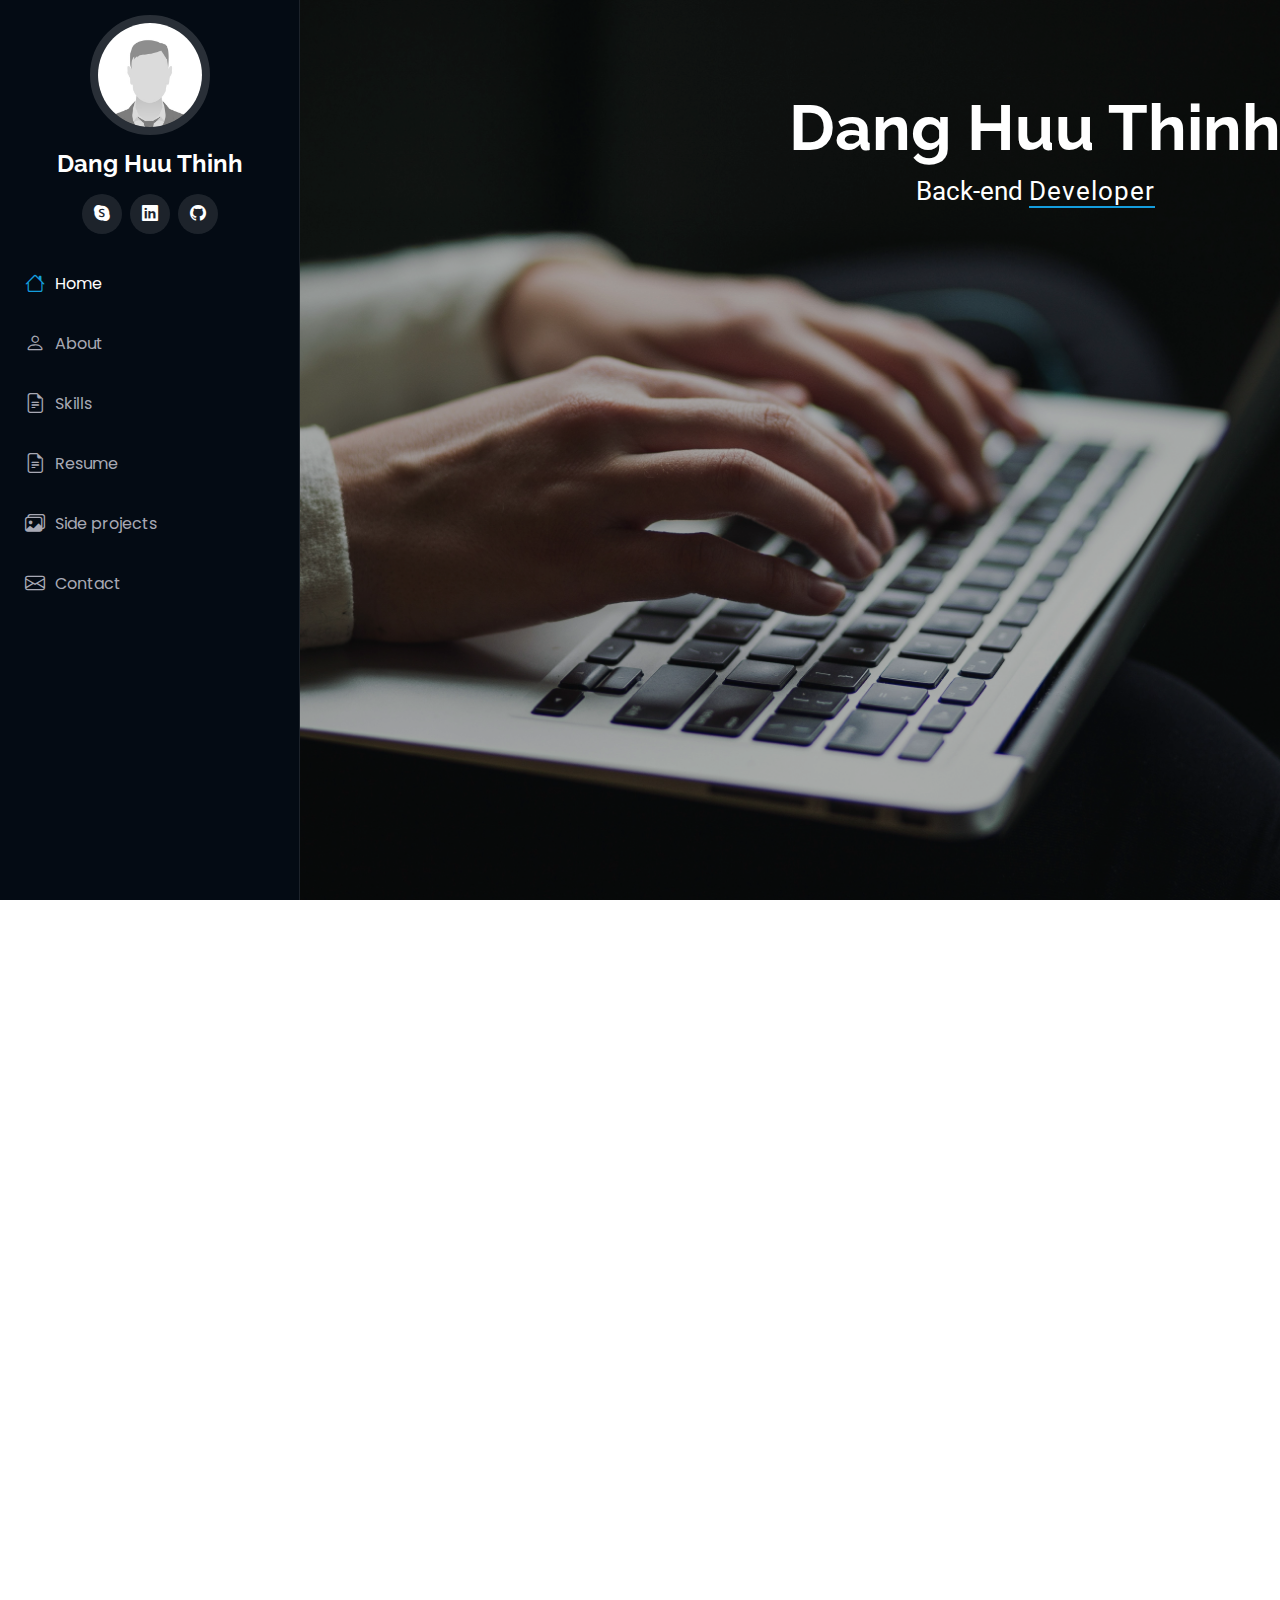
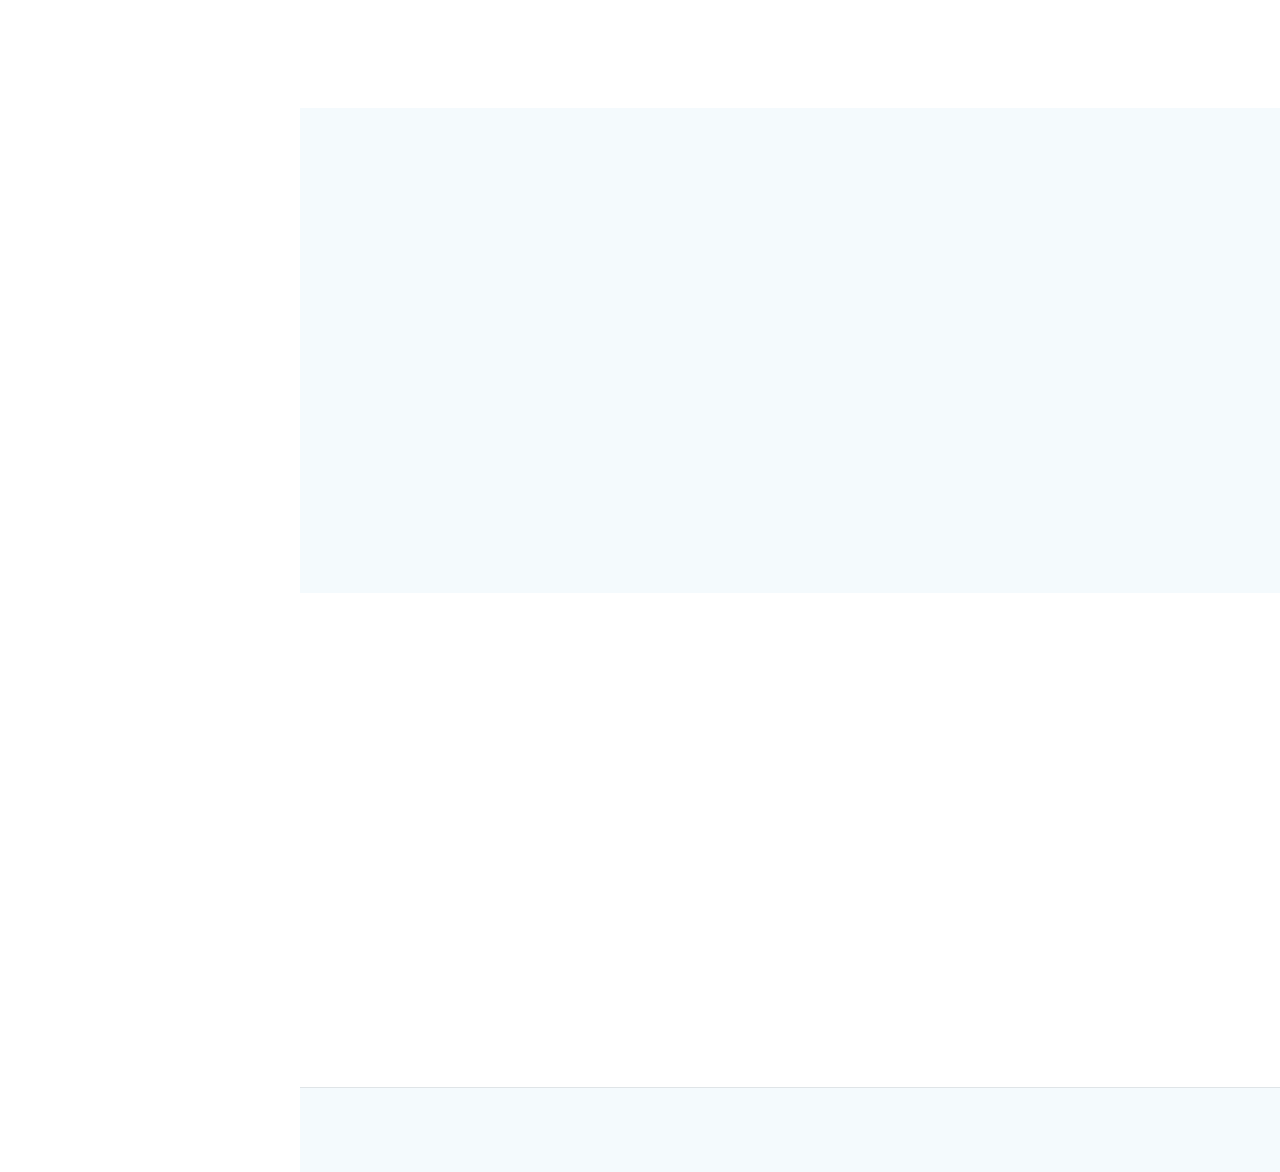
<file: index.html>
<!DOCTYPE html>
<html lang="en">

<head>
  <meta charset="utf-8">
  <meta content="width=device-width, initial-scale=1.0" name="viewport">
  <title>Dang Huu Thinh Portfolio</title>
  <meta content="" name="description">
  <meta content="" name="keywords">

  <!-- Favicons -->
  <link href="assets/img/favicon.png" rel="icon">
  <link href="assets/img/apple-touch-icon.png" rel="apple-touch-icon">

  <!-- Fonts -->
  <link href="https://fonts.googleapis.com" rel="preconnect">
  <link href="https://fonts.gstatic.com" rel="preconnect" crossorigin>
  <link href="https://fonts.googleapis.com/css2?family=Roboto:ital,wght@0,100;0,300;0,400;0,500;0,700;0,900;1,100;1,300;1,400;1,500;1,700;1,900&family=Poppins:ital,wght@0,100;0,200;0,300;0,400;0,500;0,600;0,700;0,800;0,900;1,100;1,200;1,300;1,400;1,500;1,600;1,700;1,800;1,900&family=Raleway:ital,wght@0,100;0,200;0,300;0,400;0,500;0,600;0,700;0,800;0,900;1,100;1,200;1,300;1,400;1,500;1,600;1,700;1,800;1,900&display=swap" rel="stylesheet">

  <!-- Vendor CSS Files -->
  <link href="assets/vendor/bootstrap/css/bootstrap.min.css" rel="stylesheet">
  <link href="assets/vendor/bootstrap-icons/bootstrap-icons.css" rel="stylesheet">
  <link href="assets/vendor/aos/aos.css" rel="stylesheet">
  <link href="assets/vendor/glightbox/css/glightbox.min.css" rel="stylesheet">
  <link href="assets/vendor/swiper/swiper-bundle.min.css" rel="stylesheet">

  <!-- Main CSS File -->
  <link href="assets/css/main.css" rel="stylesheet">

  <!-- =======================================================
  * Template Name: iPortfolio
  * Template URL: https://bootstrapmade.com/iportfolio-bootstrap-portfolio-websites-template/
  * Updated: Jun 29 2024 with Bootstrap v5.3.3
  * Author: BootstrapMade.com
  * License: https://bootstrapmade.com/license/
  ======================================================== -->
</head>

<body class="index-page">

  <header id="header" class="header dark-background d-flex flex-column">
    <i class="header-toggle d-xl-none bi bi-list"></i>

    <div class="profile-img">
      <img src="assets/img/my-img.jpg" alt="" class="img-fluid rounded-circle">
    </div>

    <a href="index.html" class="logo d-flex align-items-center justify-content-center">
      <!-- Uncomment the line below if you also wish to use an image logo -->
      <!-- <img src="assets/img/logo.png" alt=""> -->
      <h1 class="sitename">Dang Huu Thinh</h1>
    </a>

    <div class="social-links text-center">
      <a href="https://join.skype.com/invite/vfZCrsti9bq4" class="google-plus"><i class="bi bi-skype"></i></a>
      <a href="https://www.linkedin.com/in/th%E1%BB%8Bnh-%C4%91%E1%BA%B7ng-a44385227/" class="linkedin"><i class="bi bi-linkedin"></i></a>
      <a href="https://github.com/thinh12112001" class="github"><i class="bi bi-github"></i></a>     
    </div>

    <nav id="navmenu" class="navmenu">
      <ul>
        <li><a href="#hero" class="active"><i class="bi bi-house navicon"></i>Home</a></li>
        <li><a href="#about"><i class="bi bi-person navicon"></i> About</a></li>
        <li><a href="#skills"><i class="bi bi-file-earmark-text navicon"></i> Skills</a></li>
        <li><a href="#resume"><i class="bi bi-file-earmark-text navicon"></i> Resume</a></li>
        <li><a href="#portfolio"><i class="bi bi-images navicon"></i> Side projects</a></li>
        <!-- <li class="dropdown"><a href="#"><i class="bi bi-menu-button navicon"></i> <span>Dropdown</span> <i class="bi bi-chevron-down toggle-dropdown"></i></a>
          <ul>
            <li><a href="#">Dropdown 1</a></li>
            <li class="dropdown"><a href="#"><span>Deep Dropdown</span> <i class="bi bi-chevron-down toggle-dropdown"></i></a>
              <ul>
                <li><a href="#">Deep Dropdown 1</a></li>
                <li><a href="#">Deep Dropdown 2</a></li>
                <li><a href="#">Deep Dropdown 3</a></li>
                <li><a href="#">Deep Dropdown 4</a></li>
                <li><a href="#">Deep Dropdown 5</a></li>
              </ul>
            </li>
            <li><a href="#">Dropdown 2</a></li>
            <li><a href="#">Dropdown 3</a></li>
            <li><a href="#">Dropdown 4</a></li>
          </ul>
        </li> -->
        <li><a href="#contact"><i class="bi bi-envelope navicon"></i> Contact</a></li>
      </ul>
    </nav>

  </header>

  <main class="main">

    <!-- Hero Section -->
    <section id="hero" class="hero section dark-background">

      <img src="assets/img/bg-img.jpg" alt="" data-aos="fade-in" class="">

      <div class="container" data-aos="fade-up" data-aos-delay="100">
        <h2>Dang Huu Thinh</h2>
        <p>Back-end <span class="typed">Developer</span><span class="typed-cursor typed-cursor--blink" aria-hidden="true"></span><span class="typed-cursor typed-cursor--blink" aria-hidden="true"></span></p>
      </div>

    </section><!-- /Hero Section -->

    <!-- About Section -->
    <section id="about" class="about section">

      <!-- Section Title -->
      <div class="container section-title" data-aos="fade-up">
        <h2>About me</h2>
       </div><!-- End Section Title -->

      <div class="container" data-aos="fade-up" data-aos-delay="100">

        <div class="row gy-4 justify-content-center">
          <!-- <div class="col-lg-4">
            <img src="assets/img/my-profile-img.jpg" class="img-fluid" alt="">
          </div> -->
          <div class="col-lg-12 content">
            <h2>Back-end Developer.</h2>
            <p class="py-3">
              I’m Dang Huu Thinh, a passionate backend developer with 8+ months of experience in Java and a love for creating efficient, scalable solutions. 
            
              At Total Soft Bank Ltd (TSB), I specialize in back-end developer. </br> 
              My career goal is to further develop my expertise in backend technologies and contribute to impactful projects in a dynamic and forward-thinking team. Outside of work, I enjoy spending time at the gym and enhancing my coding skills on Codewars, with a particular focus on mastering key features of Java 8.
            </p>
            <div class="row">
              <div class="col-lg-6">
                <ul>
                  <li><i class="bi bi-chevron-right"></i> <strong>Birthday:</strong> <span>12 November 2001</span></li>
                  <li><i class="bi bi-chevron-right"></i> <strong>Github:</strong> <span>https://github.com/thinh12112001</span></li>
                  <li><i class="bi bi-chevron-right"></i> <strong>City:</strong> <span>Ho Chi Minh, VietNam</span></li>
                </ul>
              </div>
              <div class="col-lg-6">
                <ul>
                  <li><i class="bi bi-chevron-right"></i> <strong>Age:</strong> <span>23</span></li>
                  <li><i class="bi bi-chevron-right"></i> <strong>Degree:</strong> <span>Bachelor</span></li>
                  <li><i class="bi bi-chevron-right"></i> <strong>Email:</strong> <span>thinh.work1211@gmail.com</span></li>
                </ul>
              </div>
            </div>
          </div>
        </div>

      </div>

    </section><!-- /About Section -->

    <!-- Stats Section -->
    <section id="stats" class="stats section">

      <div class="container" data-aos="fade-up" data-aos-delay="100">

        <div class="row gy-4">

          <div class="col-lg-3 col-md-6">
            <div class="stats-item" style="text-align: center;">
              <div class="icons" style="display: flex; justify-content: center; align-items: center;">
                <img src="assets/img/icon/coding_effeciency.png" class="icon-super-large" alt="Html">
              </div>
              <span data-purecounter-start="0" data-purecounter-end="232" data-purecounter-duration="1" class="purecounter"></span>
              <p style="margin: 0; padding-top: 10px;">
                <strong style="font-size: 18px;">Efficiency-driven Coding</strong><br> 
              </p>
            </div>
          </div>
          

          <div class="col-lg-3 col-md-6">
            <div class="stats-item" style="text-align: center;">
              <div class="icons" style="display: flex; justify-content: center; align-items: center;">
                <img src="assets/img/icon/teamwork.png" class="icon-super-large" alt="Html">
              </div>
              <span data-purecounter-start="0" data-purecounter-end="232" data-purecounter-duration="1" class="purecounter"></span>
              <p style="margin: 0; padding-top: 10px;">
                <strong style="font-size: 18px;">Teamwork</strong><br> 
              </p>
            </div>
          </div>

          <div class="col-lg-3 col-md-6">
            <div class="stats-item" style="text-align: center;">
              <div class="icons" style="display: flex; justify-content: center; align-items: center;">
                <img src="assets/img/icon/timetable_efficiency_icon.png" class="icon-super-large" alt="Html">
              </div>
              <span data-purecounter-start="0" data-purecounter-end="232" data-purecounter-duration="1" class="purecounter"></span>
              <p style="margin: 0; padding-top: 10px;">
                <strong style="font-size: 18px;">Time Management</strong><br> 
              </p>
            </div>
          </div>

          <div class="col-lg-3 col-md-6">
            <div class="stats-item" style="text-align: center;">
              <div class="icons" style="display: flex; justify-content: center; align-items: center;">
                <img src="assets/img/icon/problem_solving.png" class="icon-super-large" alt="Html">
              </div>
              <span data-purecounter-start="0" data-purecounter-end="232" data-purecounter-duration="1" class="purecounter"></span>
              <p style="margin: 0; padding-top: 10px;">
                <strong style="font-size: 18px;">Problem Solving</strong><br> 
                
              </p>
            </div>
          </div>

        </div>

      </div>

    </section><!-- /Stats Section -->

    <!-- Skills Section -->
    <section id="skills" class="skills section light-background">

      <!-- Section Title -->
      <div class="container section-title" data-aos="fade-up">
        <h2>Skills</h2>
      </div><!-- End Section Title -->

      <div class="container" data-aos="fade-up" data-aos-delay="100">
        <div class="row skills-content skills-animation">
      
          <!-- Front-End Section -->
          <div class="col-lg-3">
            <div class="section-header">
              <h4>Front-end</h4>
              <div class="icons">
                <img src="assets/img/icon/html-language.png" class="icon-large" alt="Html">
                <img src="assets/img/icon/css.png" class="icon-large" alt="Css">
                <img src="assets/img/icon/java-script.png" class="icon-large" alt="JavaScript">
              </div>
            </div>
          </div>
      
          <!-- Back-End Section -->
          <div class="col-lg-3">
            <div class="section-header">
              <h4>Back-end</h4>
              <div class="icons">
                <img src="assets/img/icon/java.png" class="icon-large" alt="Java">
                <img src="assets/img/icon/spring-framework.png" class="icon-large" alt="Spring">
                <img src="assets/img/icon/java8.png" class="icon-large-width" alt="Spring">
              </div>
            </div>
          </div>
      
          <!-- Git Section -->
          <div class="col-lg-3">
            <div class="section-header">
              <h4>Tools & Technologies</h4>
              <div class="icons">
                <img src="assets/img/icon/github.png" class="icon-large" alt="GitHub">
                <img src="assets/img/icon/gitlab.png" class="icon-large" alt="GitLab">
                <img src="assets/img/icon/linux_logo_logos_icon.png" class="icon-large" alt="Linux">
                <img src="assets/img/icon/docker.png" class="icon-large" alt="Docker">
              </div>
            </div>
          </div>
      
          <!-- SQL Section -->
          <div class="col-lg-3">
            <div class="section-header">
              <h4>Database & ORM</h4>
              <div class="icons">
                <img src="assets/img/icon/sql-server.png" class="icon-large" alt="SqlServer">
                <img src="assets/img/icon/mybatis-logo.jpg" class="icon-large" alt="Mybatis">
              </div>
            </div>
          </div>
      
        </div>
      </div>
      

    </section><!-- /Skills Section -->

    <!-- Resume Section -->
    <section id="resume" class="resume section">

      <!-- Section Title -->
      <div class="container section-title" data-aos="fade-up">
        <h2>Resume</h2>
      </div><!-- End Section Title -->

      <div class="container">

        <div class="row">

          <div class="col-lg-6" data-aos="fade-up" data-aos-delay="100">
            <h3 class="resume-title">Summary</h3>

            <div class="resume-item pb-0">
              <h4>Dang Huu Thinh</h4>
              <p><em>Innovative and results-oriented Backend Java Developer with 8+ months of experience, specializing in Java development and web technologies. Passionate about coding and fitness, with a strong focus on achieving mastery in IT. Dedicated to advancing skills in intermediate to advanced Java exercises and web development, with a goal to become a successful and well-rounded IT professional.</em></p>
              
            </div><!-- Edn Resume Item -->

            <h3 class="resume-title">Education</h3>
            <div class="resume-item">
              <h4>Bachelor of Engineering in Information Technology</h4>
              <h5>2019 - 2023</h5></br>
              <h5>GPA: 7.5/10</h5>
              <p><em>Saigon Universities, Ho Chi Minh</em></p>
           </div><!-- Edn Resume Item -->



          </div>

          <div class="col-lg-6" data-aos="fade-up" data-aos-delay="200">
            <h3 class="resume-title">Professional Experience</h3>
            <div class="resume-item">
              <h4>Software Development at <span>Total Soft Bank Ltd (TSB)</span></h4>
              <h5>11/2023 - Present</h5>
              <p><em>District 1, Ho Chi Minh city</em></p>
              <ul>
                <li>Developed RESTful APIs to enable communication between TSB's internal systems, MOST and PLUS, ensuring reliable data transfer and synchronization between maritime and port logistics operations.</li>
                <li>Converted database systems from Oracle to SQL Server, ensuring compatibility across environments.</li>
                <li>Optimized SQL queries to improve performance, significantly reducing search query time by adjusting WHERE conditions to align with cluster indexing.</li>
                <li>Improved query performance in SQL Server by 36% through adjustments like appropriate WHERE conditions with indexing columns.</li>
                <li>Optimized SQL procedures by replacing inefficient CURSOR operations with subqueries and MERGE statements, resulting in faster and more efficient data processing.</li>
                <li>Designed and implemented data-driven UI screens with Sencha ExtJS.</li>
                <li>Created grids and data visualization components for labor planning, equipment allocation, and port operations.</li>
                <li>Ensured seamless interaction between frontend grids and backend APIs for real-time data updates.</li>
            </ul>            
            </div><!-- Edn Resume Item -->
          </div>

        </div>

      </div>

    </section><!-- /Resume Section -->

    <!-- Portfolio Section -->
    <section id="portfolio" class="portfolio section light-background">

      <!-- Section Title -->
      <div class="container section-title" data-aos="fade-up">
        <h2>Side Projects & Learning</h2>
        </div><!-- End Section Title -->

      <div class="container">

        <div class="isotope-layout" data-default-filter="*" data-layout="masonry" data-sort="original-order">

          

          <div class="row gy-4 isotope-container" data-aos="fade-up" data-aos-delay="200">

            <div class="col-lg-4 col-md-6 portfolio-item isotope-item filter-books">
              <div class="portfolio-content h-100">
                <img src="assets/img/portfolio/unscripted-book.jpg" class="img-fluid" alt="">
                <div class="portfolio-info">
                  <h4>Reading</h4>
                  <p>You must escape your mental prison to achieve true freedom and success.</p>
                </div>
              </div>
            </div><!-- End Portfolio Item -->

            <div class="col-lg-4 col-md-6 portfolio-item isotope-item filter-product">
              <div class="portfolio-content h-100">
                <img src="assets/img/portfolio/codewars.png" class="img-fluid" alt="">
                <div class="portfolio-info">
                  <h4>Codewars</h4>
                  <a href="https://www.codewars.com/users/thinh12112001" title="More Details" class="details-link"><i class="bi bi-link-45deg"></i></a>
                </div>
              </div>
            </div><!-- End Portfolio Item -->   

          </div><!-- End Portfolio Container -->

        </div>

      </div>

    </section><!-- /Portfolio Section -->

    <!-- Contact Section -->
    <section id="contact" class="contact section">

      <!-- Section Title -->
      <div class="container section-title" data-aos="fade-up">
        <h2>Contact</h2>
      </div><!-- End Section Title -->

      <div class="container" data-aos="fade-up" data-aos-delay="100">

        <div class="row gy-4">

          <div class="col-lg-7">

            <div class="info-wrap">
              <div class="info-item d-flex" data-aos="fade-up" data-aos-delay="200">
                <i class="bi bi-geo-alt flex-shrink-0"></i>
                <div>
                  <h3>Address</h3>
                  <p>Ho Chi Minh City</p>
                </div>
              </div><!-- End Info Item -->

              <div class="info-item d-flex" data-aos="fade-up" data-aos-delay="400">
                <i class="bi bi-envelope flex-shrink-0"></i>
                <div>
                  <h3>Email</h3>
                  <p>thinh.work1211@gmail.com</p>
                </div>
              </div><!-- End Info Item -->

            </div>
          </div>

          <div class="col-lg-5">

            <div class="info-wrap">
              <div class="info-item d-flex" style="display: flex; align-items: center;" data-aos="fade-up" data-aos-delay="200">
                <a href="https://www.linkedin.com/in/th%E1%BB%8Bnh-%C4%91%E1%BA%B7ng-a44385227/">
                  <i class="bi bi-linkedin" style="font-size: 24px; margin-right: 10px; vertical-align: middle;"></i>
                </a>
                <div>
                  <a href="https://www.linkedin.com/in/th%E1%BB%8Bnh-%C4%91%E1%BA%B7ng-a44385227/" class="linkedin" style="text-decoration: none; color: inherit;">
                    <h3 style="margin: 0; display: inline; vertical-align: middle;">Linkedin</h3>
                  </a>
                </div>
              </div>
              

              <div class="info-item d-flex" style="display: flex; align-items: center;" data-aos="fade-up" data-aos-delay="200">
                <a href="https://github.com/thinh12112001"><i id="github_icon" class="bi bi-github" style="font-size: 24px; margin-right: 10px; vertical-align: middle;"></i></a> 
                <div>
                  <a href="https://github.com/thinh12112001" class="github" style="text-decoration: none; color: inherit;">
                    <h3 style="margin: 0; display: inline; vertical-align: middle;">Github</h3>
                  </a>
                </div>
              </div>


            </div>
          </div>
          <!-- End Contact Form -->

        </div>

      </div>

    </section><!-- /Contact Section -->

  </main>

  <footer id="footer" class="footer position-relative light-background">

    <div class="container">
      <div class="credits">
      </div>
    </div>

  </footer>

  <!-- Scroll Top -->
  <a href="#" id="scroll-top" class="scroll-top d-flex align-items-center justify-content-center"><i class="bi bi-arrow-up-short"></i></a>

  <!-- Preloader -->
  <div id="preloader"></div>

  <!-- Vendor JS Files -->
  <script src="assets/vendor/bootstrap/js/bootstrap.bundle.min.js"></script>
  <script src="assets/vendor/php-email-form/validate.js"></script>
  <script src="assets/vendor/aos/aos.js"></script>
  <script src="assets/vendor/typed.js/typed.umd.js"></script>
  <script src="assets/vendor/purecounter/purecounter_vanilla.js"></script>
  <script src="assets/vendor/waypoints/noframework.waypoints.js"></script>
  <script src="assets/vendor/glightbox/js/glightbox.min.js"></script>
  <script src="assets/vendor/imagesloaded/imagesloaded.pkgd.min.js"></script>
  <script src="assets/vendor/isotope-layout/isotope.pkgd.min.js"></script>
  <script src="assets/vendor/swiper/swiper-bundle.min.js"></script>

  <!-- Main JS File -->
  <script src="assets/js/main.js"></script>

</body>

</html>
</file>
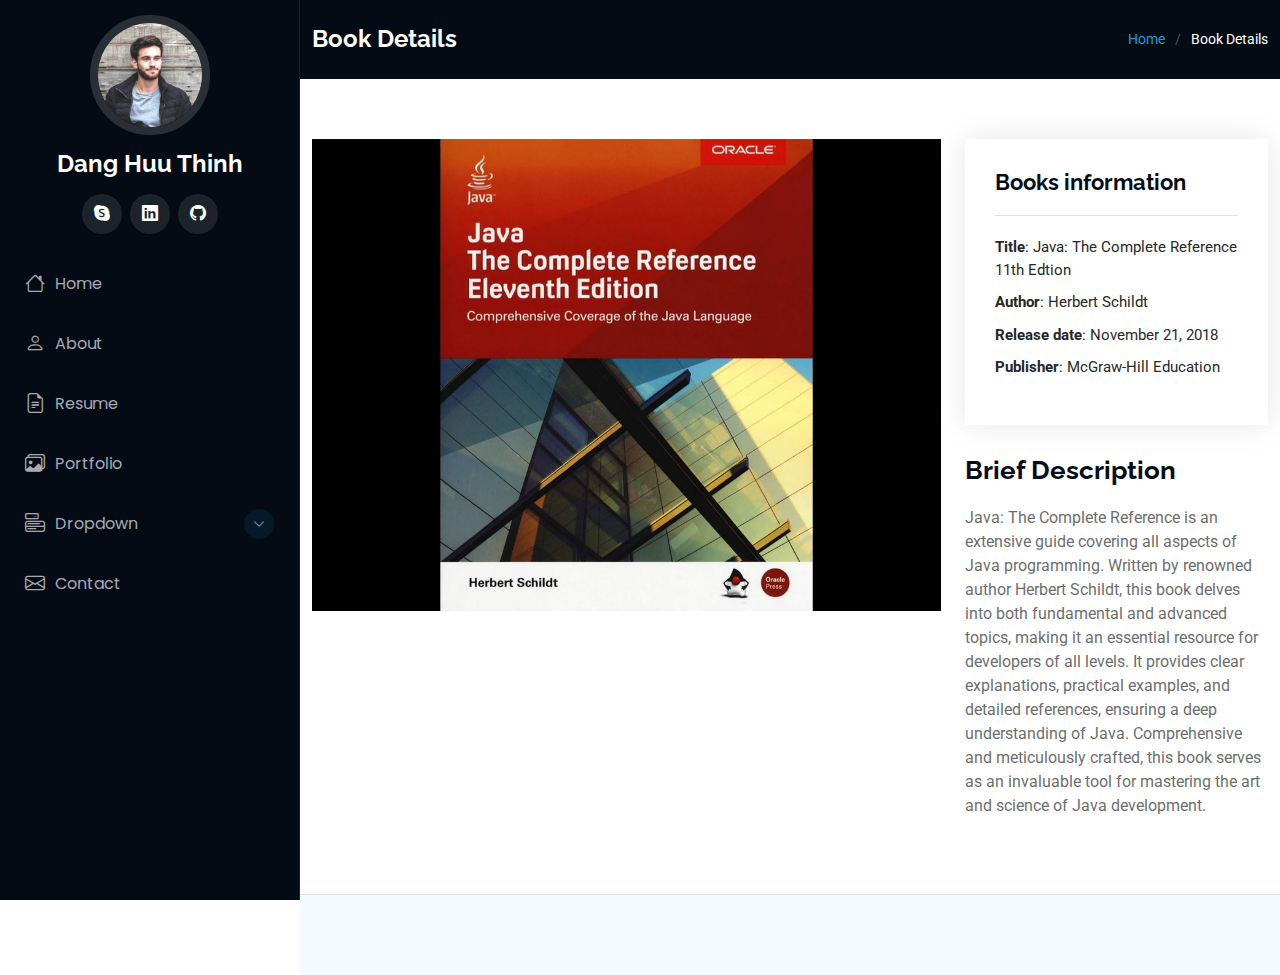
<file: book-details.html>
<!DOCTYPE html>
<html lang="en">

<head>
  <meta charset="utf-8">
  <meta content="width=device-width, initial-scale=1.0" name="viewport">
  <title>Portfolio Details - iPortfolio Bootstrap Template</title>
  <meta content="" name="description">
  <meta content="" name="keywords">

  <!-- Favicons -->
  <link href="assets/img/favicon.png" rel="icon">
  <link href="assets/img/apple-touch-icon.png" rel="apple-touch-icon">

  <!-- Fonts -->
  <link href="https://fonts.googleapis.com" rel="preconnect">
  <link href="https://fonts.gstatic.com" rel="preconnect" crossorigin>
  <link href="https://fonts.googleapis.com/css2?family=Roboto:ital,wght@0,100;0,300;0,400;0,500;0,700;0,900;1,100;1,300;1,400;1,500;1,700;1,900&family=Poppins:ital,wght@0,100;0,200;0,300;0,400;0,500;0,600;0,700;0,800;0,900;1,100;1,200;1,300;1,400;1,500;1,600;1,700;1,800;1,900&family=Raleway:ital,wght@0,100;0,200;0,300;0,400;0,500;0,600;0,700;0,800;0,900;1,100;1,200;1,300;1,400;1,500;1,600;1,700;1,800;1,900&display=swap" rel="stylesheet">

  <!-- Vendor CSS Files -->
  <link href="assets/vendor/bootstrap/css/bootstrap.min.css" rel="stylesheet">
  <link href="assets/vendor/bootstrap-icons/bootstrap-icons.css" rel="stylesheet">
  <link href="assets/vendor/aos/aos.css" rel="stylesheet">
  <link href="assets/vendor/glightbox/css/glightbox.min.css" rel="stylesheet">
  <link href="assets/vendor/swiper/swiper-bundle.min.css" rel="stylesheet">

  <!-- Main CSS File -->
  <link href="assets/css/main.css" rel="stylesheet">

  <!-- =======================================================
  * Template Name: iPortfolio
  * Template URL: https://bootstrapmade.com/iportfolio-bootstrap-portfolio-websites-template/
  * Updated: Jun 29 2024 with Bootstrap v5.3.3
  * Author: BootstrapMade.com
  * License: https://bootstrapmade.com/license/
  ======================================================== -->
</head>

<body class="portfolio-details-page">

  <header id="header" class="header dark-background d-flex flex-column">
    <i class="header-toggle d-xl-none bi bi-list"></i>

    <div class="profile-img">
      <img src="assets/img/my-profile-img.jpg" alt="" class="img-fluid rounded-circle">
    </div>

    <a href="index.html" class="logo d-flex align-items-center justify-content-center">
      <!-- Uncomment the line below if you also wish to use an image logo -->
      <!-- <img src="assets/img/logo.png" alt=""> -->
      <h1 class="sitename">Dang Huu Thinh</h1>
    </a>

    <div class="social-links text-center">
      <a href="https://join.skype.com/invite/vfZCrsti9bq4" class="google-plus"><i class="bi bi-skype"></i></a>
      <a href="#" class="linkedin"><i class="bi bi-linkedin"></i></a>
      <a href="https://github.com/thinh12112001" class="github"><i class="bi bi-github"></i></a>
    </div>

    <nav id="navmenu" class="navmenu">
      <ul>
        <li><a href="#hero"><i class="bi bi-house navicon"></i>Home</a></li>
        <li><a href="#about"><i class="bi bi-person navicon"></i> About</a></li>
        <li><a href="#resume"><i class="bi bi-file-earmark-text navicon"></i> Resume</a></li>
        <li><a href="#portfolio"><i class="bi bi-images navicon"></i> Portfolio</a></li>
        <li class="dropdown"><a href="#"><i class="bi bi-menu-button navicon"></i> <span>Dropdown</span> <i class="bi bi-chevron-down toggle-dropdown"></i></a>
          <ul>
            <li><a href="#">Dropdown 1</a></li>
            <li class="dropdown"><a href="#"><span>Deep Dropdown</span> <i class="bi bi-chevron-down toggle-dropdown"></i></a>
              <ul>
                <li><a href="#">Deep Dropdown 1</a></li>
                <li><a href="#">Deep Dropdown 2</a></li>
                <li><a href="#">Deep Dropdown 3</a></li>
                <li><a href="#">Deep Dropdown 4</a></li>
                <li><a href="#">Deep Dropdown 5</a></li>
              </ul>
            </li>
            <li><a href="#">Dropdown 2</a></li>
            <li><a href="#">Dropdown 3</a></li>
            <li><a href="#">Dropdown 4</a></li>
          </ul>
        </li>
        <li><a href="#contact"><i class="bi bi-envelope navicon"></i> Contact</a></li>
      </ul>
    </nav>

  </header>

  <main class="main">

    <!-- Page Title -->
    <div class="page-title dark-background">
      <div class="container d-lg-flex justify-content-between align-items-center">
        <h1 class="mb-2 mb-lg-0">Book Details</h1>
        <nav class="breadcrumbs">
          <ol>
            <li><a href="index.html">Home</a></li>
            <li class="current">Book Details</li>
          </ol>
        </nav>
      </div>
    </div><!-- End Page Title -->

    <!-- Portfolio Details Section -->
    <section id="portfolio-details" class="portfolio-details section">

      <div class="container" data-aos="fade-up" data-aos-delay="100">

        <div class="row gy-4">

          <div class="col-lg-8">
            <div class="portfolio-details-slider swiper init-swiper">

              <script type="application/json" class="swiper-config">
                {
                  "loop": true,
                  "speed": 600,
                  "autoplay": {
                    "delay": 5000
                  },
                  "slidesPerView": "auto",
                  "pagination": {
                    "el": ".swiper-pagination",
                    "type": "bullets",
                    "clickable": true
                  }
                }
              </script>

              <div class="swiper-wrapper align-items-center">

                <div class="swiper-slide">
                  <img src="assets/img/portfolio/books-1.jpg" alt="">
                </div>

              </div>
              <div class="swiper-pagination"></div>
            </div>
          </div>

          <div class="col-lg-4">
            <div class="portfolio-info" data-aos="fade-up" data-aos-delay="200">
              <h3>Books information</h3>
              <ul>
                <li><strong>Title</strong>: Java: The Complete Reference 11th Edtion</li>
                <li><strong>Author</strong>: Herbert Schildt</li>
                <li><strong>Release date</strong>: November 21, 2018</li>
                <li><strong>Publisher</strong>: McGraw-Hill Education</li>
              </ul>
            </div>
            <div class="portfolio-description" data-aos="fade-up" data-aos-delay="300">
              <h2>Brief Description</h2>
              <p>
                Java: The Complete Reference is an extensive guide covering all aspects of Java programming. Written by renowned author Herbert Schildt, this book delves into both fundamental and advanced topics, making it an essential resource for developers of all levels. It provides clear explanations, practical examples, and detailed references, ensuring a deep understanding of Java. Comprehensive and meticulously crafted, this book serves as an invaluable tool for mastering the art and science of Java development. </p>
            </div>
          </div>

        </div>

      </div>

    </section><!-- /Portfolio Details Section -->

  </main>

  <footer id="footer" class="footer position-relative light-background">

    <div class="container">
      
    </div>

  </footer>

  <!-- Scroll Top -->
  <a href="#" id="scroll-top" class="scroll-top d-flex align-items-center justify-content-center"><i class="bi bi-arrow-up-short"></i></a>

  <!-- Preloader -->
  <div id="preloader"></div>

  <!-- Vendor JS Files -->
  <script src="assets/vendor/bootstrap/js/bootstrap.bundle.min.js"></script>
  <script src="assets/vendor/php-email-form/validate.js"></script>
  <script src="assets/vendor/aos/aos.js"></script>
  <script src="assets/vendor/typed.js/typed.umd.js"></script>
  <script src="assets/vendor/purecounter/purecounter_vanilla.js"></script>
  <script src="assets/vendor/waypoints/noframework.waypoints.js"></script>
  <script src="assets/vendor/glightbox/js/glightbox.min.js"></script>
  <script src="assets/vendor/imagesloaded/imagesloaded.pkgd.min.js"></script>
  <script src="assets/vendor/isotope-layout/isotope.pkgd.min.js"></script>
  <script src="assets/vendor/swiper/swiper-bundle.min.js"></script>

  <!-- Main JS File -->
  <script src="assets/js/main.js"></script>

</body>

</html>
</file>
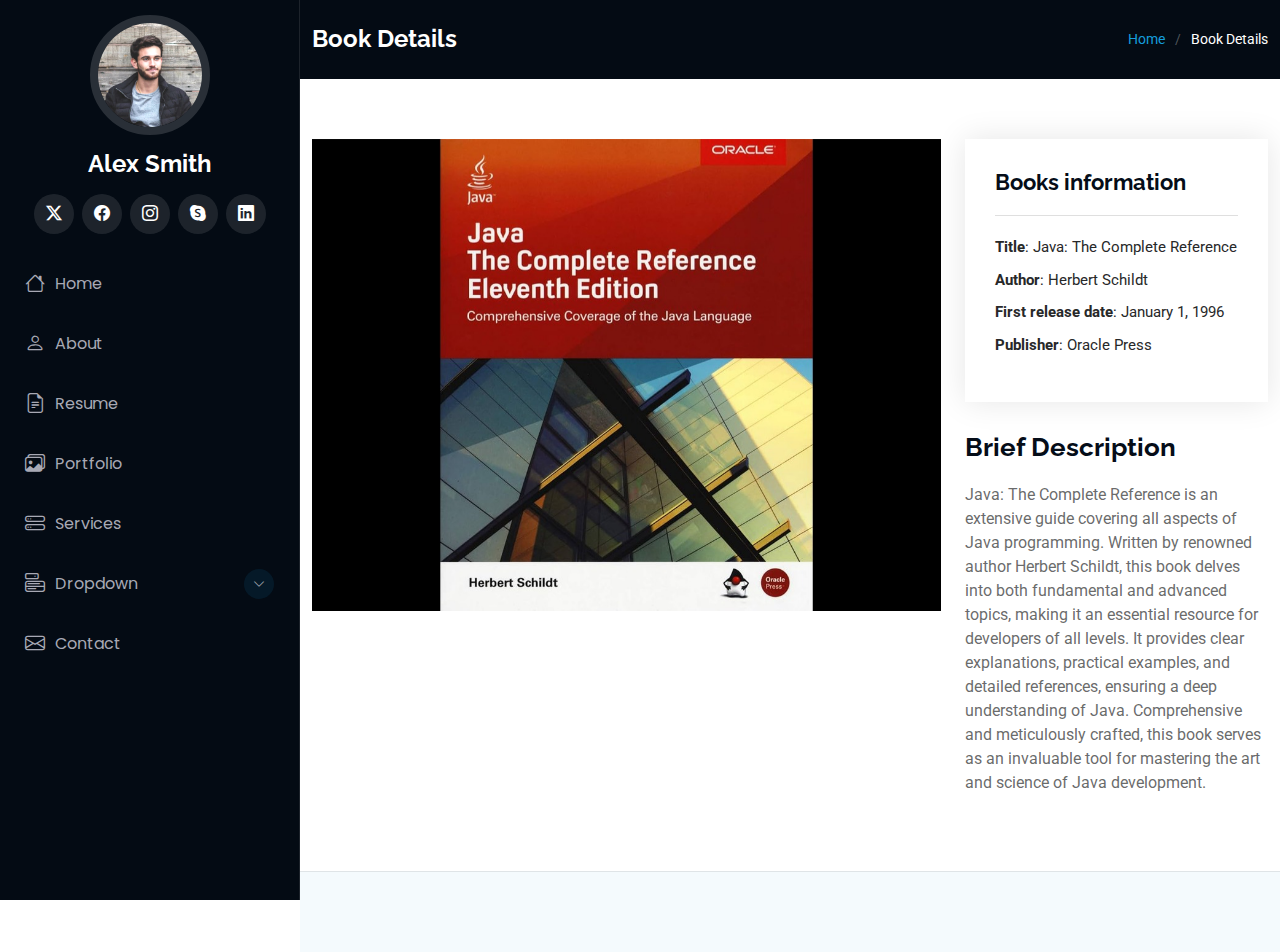
<file: portfolio-details.html>
<!DOCTYPE html>
<html lang="en">

<head>
  <meta charset="utf-8">
  <meta content="width=device-width, initial-scale=1.0" name="viewport">
  <title>Portfolio Details - iPortfolio Bootstrap Template</title>
  <meta content="" name="description">
  <meta content="" name="keywords">

  <!-- Favicons -->
  <link href="assets/img/favicon.png" rel="icon">
  <link href="assets/img/apple-touch-icon.png" rel="apple-touch-icon">

  <!-- Fonts -->
  <link href="https://fonts.googleapis.com" rel="preconnect">
  <link href="https://fonts.gstatic.com" rel="preconnect" crossorigin>
  <link href="https://fonts.googleapis.com/css2?family=Roboto:ital,wght@0,100;0,300;0,400;0,500;0,700;0,900;1,100;1,300;1,400;1,500;1,700;1,900&family=Poppins:ital,wght@0,100;0,200;0,300;0,400;0,500;0,600;0,700;0,800;0,900;1,100;1,200;1,300;1,400;1,500;1,600;1,700;1,800;1,900&family=Raleway:ital,wght@0,100;0,200;0,300;0,400;0,500;0,600;0,700;0,800;0,900;1,100;1,200;1,300;1,400;1,500;1,600;1,700;1,800;1,900&display=swap" rel="stylesheet">

  <!-- Vendor CSS Files -->
  <link href="assets/vendor/bootstrap/css/bootstrap.min.css" rel="stylesheet">
  <link href="assets/vendor/bootstrap-icons/bootstrap-icons.css" rel="stylesheet">
  <link href="assets/vendor/aos/aos.css" rel="stylesheet">
  <link href="assets/vendor/glightbox/css/glightbox.min.css" rel="stylesheet">
  <link href="assets/vendor/swiper/swiper-bundle.min.css" rel="stylesheet">

  <!-- Main CSS File -->
  <link href="assets/css/main.css" rel="stylesheet">

  <!-- =======================================================
  * Template Name: iPortfolio
  * Template URL: https://bootstrapmade.com/iportfolio-bootstrap-portfolio-websites-template/
  * Updated: Jun 29 2024 with Bootstrap v5.3.3
  * Author: BootstrapMade.com
  * License: https://bootstrapmade.com/license/
  ======================================================== -->
</head>

<body class="portfolio-details-page">

  <header id="header" class="header dark-background d-flex flex-column">
    <i class="header-toggle d-xl-none bi bi-list"></i>

    <div class="profile-img">
      <img src="assets/img/my-profile-img.jpg" alt="" class="img-fluid rounded-circle">
    </div>

    <a href="index.html" class="logo d-flex align-items-center justify-content-center">
      <!-- Uncomment the line below if you also wish to use an image logo -->
      <!-- <img src="assets/img/logo.png" alt=""> -->
      <h1 class="sitename">Alex Smith</h1>
    </a>

    <div class="social-links text-center">
      <a href="#" class="twitter"><i class="bi bi-twitter-x"></i></a>
      <a href="#" class="facebook"><i class="bi bi-facebook"></i></a>
      <a href="#" class="instagram"><i class="bi bi-instagram"></i></a>
      <a href="#" class="google-plus"><i class="bi bi-skype"></i></a>
      <a href="#" class="linkedin"><i class="bi bi-linkedin"></i></a>
    </div>

    <nav id="navmenu" class="navmenu">
      <ul>
        <li><a href="#hero"><i class="bi bi-house navicon"></i>Home</a></li>
        <li><a href="#about"><i class="bi bi-person navicon"></i> About</a></li>
        <li><a href="#resume"><i class="bi bi-file-earmark-text navicon"></i> Resume</a></li>
        <li><a href="#portfolio"><i class="bi bi-images navicon"></i> Portfolio</a></li>
        <li><a href="#services"><i class="bi bi-hdd-stack navicon"></i> Services</a></li>
        <li class="dropdown"><a href="#"><i class="bi bi-menu-button navicon"></i> <span>Dropdown</span> <i class="bi bi-chevron-down toggle-dropdown"></i></a>
          <ul>
            <li><a href="#">Dropdown 1</a></li>
            <li class="dropdown"><a href="#"><span>Deep Dropdown</span> <i class="bi bi-chevron-down toggle-dropdown"></i></a>
              <ul>
                <li><a href="#">Deep Dropdown 1</a></li>
                <li><a href="#">Deep Dropdown 2</a></li>
                <li><a href="#">Deep Dropdown 3</a></li>
                <li><a href="#">Deep Dropdown 4</a></li>
                <li><a href="#">Deep Dropdown 5</a></li>
              </ul>
            </li>
            <li><a href="#">Dropdown 2</a></li>
            <li><a href="#">Dropdown 3</a></li>
            <li><a href="#">Dropdown 4</a></li>
          </ul>
        </li>
        <li><a href="#contact"><i class="bi bi-envelope navicon"></i> Contact</a></li>
      </ul>
    </nav>

  </header>

  <main class="main">

    <!-- Page Title -->
    <div class="page-title dark-background">
      <div class="container d-lg-flex justify-content-between align-items-center">
        <h1 class="mb-2 mb-lg-0">Book Details</h1>
        <nav class="breadcrumbs">
          <ol>
            <li><a href="index.html">Home</a></li>
            <li class="current">Book Details</li>
          </ol>
        </nav>
      </div>
    </div><!-- End Page Title -->

    <!-- Portfolio Details Section -->
    <section id="portfolio-details" class="portfolio-details section">

      <div class="container" data-aos="fade-up" data-aos-delay="100">

        <div class="row gy-4">

          <div class="col-lg-8">
            <div class="portfolio-details-slider swiper init-swiper">

              <script type="application/json" class="swiper-config">
                {
                  "loop": true,
                  "speed": 600,
                  "autoplay": {
                    "delay": 5000
                  },
                  "slidesPerView": "auto",
                  "pagination": {
                    "el": ".swiper-pagination",
                    "type": "bullets",
                    "clickable": true
                  }
                }
              </script>

              <div class="swiper-wrapper align-items-center">

                <div class="swiper-slide">
                  <img src="assets/img/portfolio/books-1.jpg" alt="">
                </div>

              </div>
              <div class="swiper-pagination"></div>
            </div>
          </div>

          <div class="col-lg-4">
            <div class="portfolio-info" data-aos="fade-up" data-aos-delay="200">
              <h3>Books information</h3>
              <ul>
                <li><strong>Title</strong>: Java: The Complete Reference</li>
                <li><strong>Author</strong>: Herbert Schildt</li>
                <li><strong>First release date</strong>: January 1, 1996</li>
                <li><strong>Publisher</strong>: Oracle Press</li>
              </ul>
            </div>
            <div class="portfolio-description" data-aos="fade-up" data-aos-delay="300">
              <h2>Brief Description</h2>
              <p>
                Java: The Complete Reference is an extensive guide covering all aspects of Java programming. Written by renowned author Herbert Schildt, this book delves into both fundamental and advanced topics, making it an essential resource for developers of all levels. It provides clear explanations, practical examples, and detailed references, ensuring a deep understanding of Java. Comprehensive and meticulously crafted, this book serves as an invaluable tool for mastering the art and science of Java development. </p>
            </div>
          </div>

        </div>

      </div>

    </section><!-- /Portfolio Details Section -->

  </main>

  <footer id="footer" class="footer position-relative light-background">

    <div class="container">
      
    </div>

  </footer>

  <!-- Scroll Top -->
  <a href="#" id="scroll-top" class="scroll-top d-flex align-items-center justify-content-center"><i class="bi bi-arrow-up-short"></i></a>

  <!-- Preloader -->
  <div id="preloader"></div>

  <!-- Vendor JS Files -->
  <script src="assets/vendor/bootstrap/js/bootstrap.bundle.min.js"></script>
  <script src="assets/vendor/php-email-form/validate.js"></script>
  <script src="assets/vendor/aos/aos.js"></script>
  <script src="assets/vendor/typed.js/typed.umd.js"></script>
  <script src="assets/vendor/purecounter/purecounter_vanilla.js"></script>
  <script src="assets/vendor/waypoints/noframework.waypoints.js"></script>
  <script src="assets/vendor/glightbox/js/glightbox.min.js"></script>
  <script src="assets/vendor/imagesloaded/imagesloaded.pkgd.min.js"></script>
  <script src="assets/vendor/isotope-layout/isotope.pkgd.min.js"></script>
  <script src="assets/vendor/swiper/swiper-bundle.min.js"></script>

  <!-- Main JS File -->
  <script src="assets/js/main.js"></script>

</body>

</html>
</file>
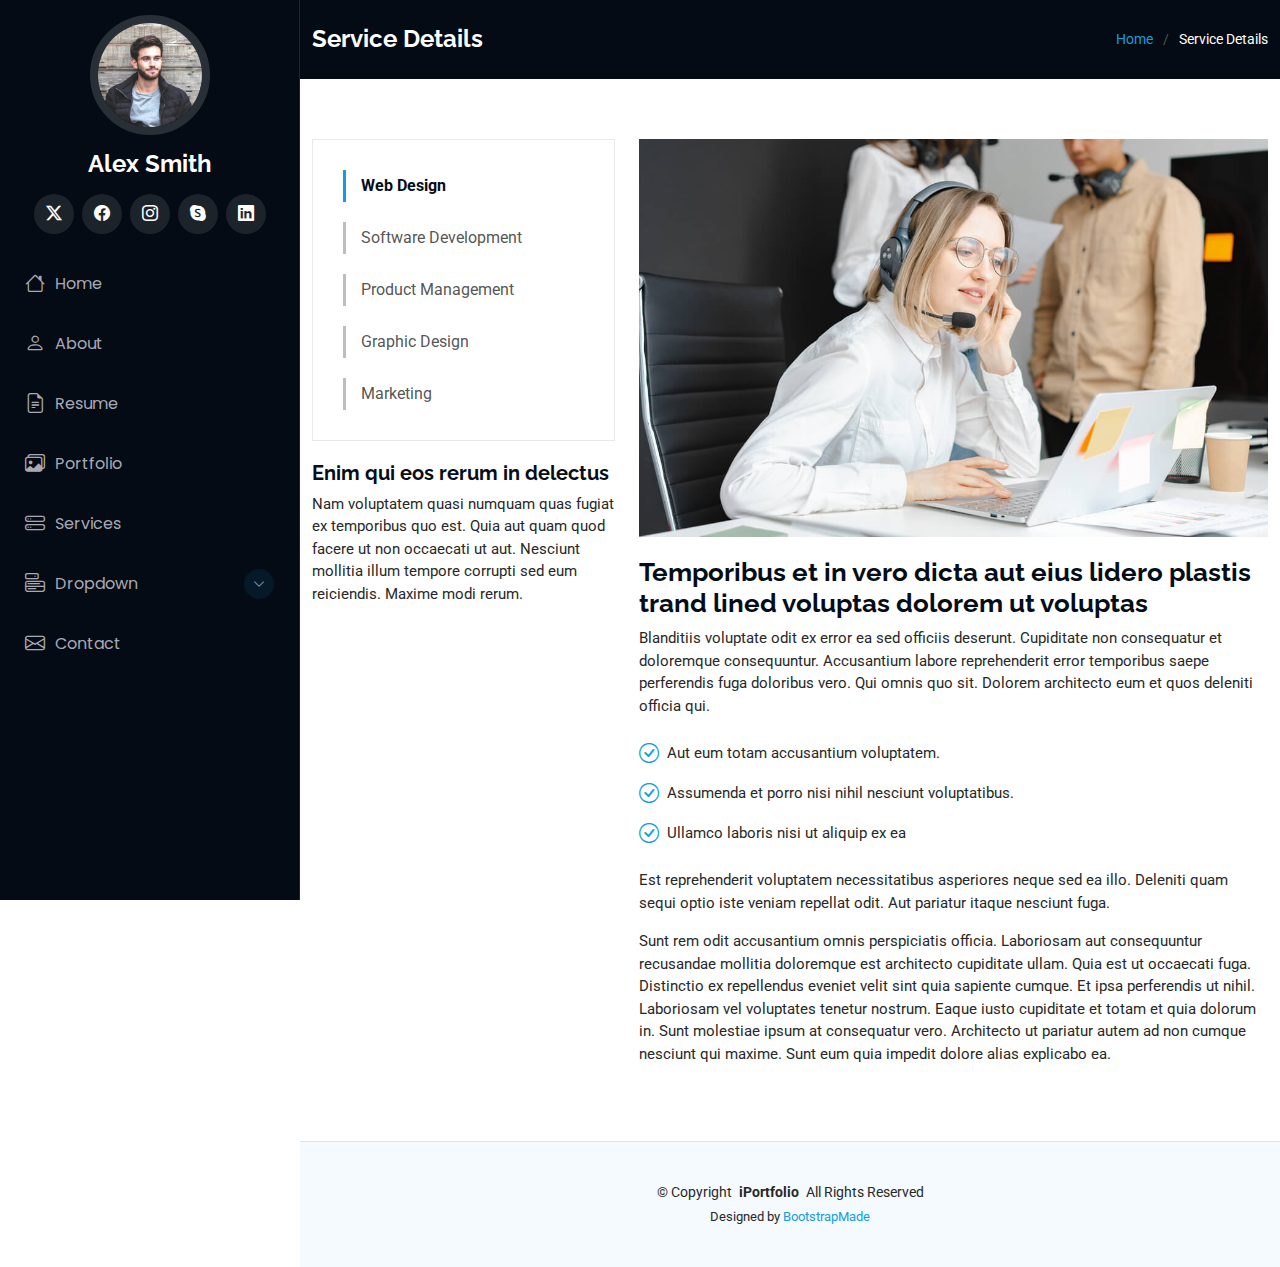
<file: service-details.html>
<!DOCTYPE html>
<html lang="en">

<head>
  <meta charset="utf-8">
  <meta content="width=device-width, initial-scale=1.0" name="viewport">
  <title>Service Details - iPortfolio Bootstrap Template</title>
  <meta content="" name="description">
  <meta content="" name="keywords">

  <!-- Favicons -->
  <link href="assets/img/favicon.png" rel="icon">
  <link href="assets/img/apple-touch-icon.png" rel="apple-touch-icon">

  <!-- Fonts -->
  <link href="https://fonts.googleapis.com" rel="preconnect">
  <link href="https://fonts.gstatic.com" rel="preconnect" crossorigin>
  <link href="https://fonts.googleapis.com/css2?family=Roboto:ital,wght@0,100;0,300;0,400;0,500;0,700;0,900;1,100;1,300;1,400;1,500;1,700;1,900&family=Poppins:ital,wght@0,100;0,200;0,300;0,400;0,500;0,600;0,700;0,800;0,900;1,100;1,200;1,300;1,400;1,500;1,600;1,700;1,800;1,900&family=Raleway:ital,wght@0,100;0,200;0,300;0,400;0,500;0,600;0,700;0,800;0,900;1,100;1,200;1,300;1,400;1,500;1,600;1,700;1,800;1,900&display=swap" rel="stylesheet">

  <!-- Vendor CSS Files -->
  <link href="assets/vendor/bootstrap/css/bootstrap.min.css" rel="stylesheet">
  <link href="assets/vendor/bootstrap-icons/bootstrap-icons.css" rel="stylesheet">
  <link href="assets/vendor/aos/aos.css" rel="stylesheet">
  <link href="assets/vendor/glightbox/css/glightbox.min.css" rel="stylesheet">
  <link href="assets/vendor/swiper/swiper-bundle.min.css" rel="stylesheet">

  <!-- Main CSS File -->
  <link href="assets/css/main.css" rel="stylesheet">

  <!-- =======================================================
  * Template Name: iPortfolio
  * Template URL: https://bootstrapmade.com/iportfolio-bootstrap-portfolio-websites-template/
  * Updated: Jun 29 2024 with Bootstrap v5.3.3
  * Author: BootstrapMade.com
  * License: https://bootstrapmade.com/license/
  ======================================================== -->
</head>

<body class="service-details-page">

  <header id="header" class="header dark-background d-flex flex-column">
    <i class="header-toggle d-xl-none bi bi-list"></i>

    <div class="profile-img">
      <img src="assets/img/my-profile-img.jpg" alt="" class="img-fluid rounded-circle">
    </div>

    <a href="index.html" class="logo d-flex align-items-center justify-content-center">
      <!-- Uncomment the line below if you also wish to use an image logo -->
      <!-- <img src="assets/img/logo.png" alt=""> -->
      <h1 class="sitename">Alex Smith</h1>
    </a>

    <div class="social-links text-center">
      <a href="#" class="twitter"><i class="bi bi-twitter-x"></i></a>
      <a href="#" class="facebook"><i class="bi bi-facebook"></i></a>
      <a href="#" class="instagram"><i class="bi bi-instagram"></i></a>
      <a href="#" class="google-plus"><i class="bi bi-skype"></i></a>
      <a href="#" class="linkedin"><i class="bi bi-linkedin"></i></a>
    </div>

    <nav id="navmenu" class="navmenu">
      <ul>
        <li><a href="#hero"><i class="bi bi-house navicon"></i>Home</a></li>
        <li><a href="#about"><i class="bi bi-person navicon"></i> About</a></li>
        <li><a href="#resume"><i class="bi bi-file-earmark-text navicon"></i> Resume</a></li>
        <li><a href="#portfolio"><i class="bi bi-images navicon"></i> Portfolio</a></li>
        <li><a href="#services"><i class="bi bi-hdd-stack navicon"></i> Services</a></li>
        <li class="dropdown"><a href="#"><i class="bi bi-menu-button navicon"></i> <span>Dropdown</span> <i class="bi bi-chevron-down toggle-dropdown"></i></a>
          <ul>
            <li><a href="#">Dropdown 1</a></li>
            <li class="dropdown"><a href="#"><span>Deep Dropdown</span> <i class="bi bi-chevron-down toggle-dropdown"></i></a>
              <ul>
                <li><a href="#">Deep Dropdown 1</a></li>
                <li><a href="#">Deep Dropdown 2</a></li>
                <li><a href="#">Deep Dropdown 3</a></li>
                <li><a href="#">Deep Dropdown 4</a></li>
                <li><a href="#">Deep Dropdown 5</a></li>
              </ul>
            </li>
            <li><a href="#">Dropdown 2</a></li>
            <li><a href="#">Dropdown 3</a></li>
            <li><a href="#">Dropdown 4</a></li>
          </ul>
        </li>
        <li><a href="#contact"><i class="bi bi-envelope navicon"></i> Contact</a></li>
      </ul>
    </nav>

  </header>

  <main class="main">

    <!-- Page Title -->
    <div class="page-title dark-background">
      <div class="container d-lg-flex justify-content-between align-items-center">
        <h1 class="mb-2 mb-lg-0">Service Details</h1>
        <nav class="breadcrumbs">
          <ol>
            <li><a href="index.html">Home</a></li>
            <li class="current">Service Details</li>
          </ol>
        </nav>
      </div>
    </div><!-- End Page Title -->

    <!-- Service Details Section -->
    <section id="service-details" class="service-details section">

      <div class="container">

        <div class="row gy-4">

          <div class="col-lg-4" data-aos="fade-up" data-aos-delay="100">
            <div class="services-list">
              <a href="#" class="active">Web Design</a>
              <a href="#">Software Development</a>
              <a href="#">Product Management</a>
              <a href="#">Graphic Design</a>
              <a href="#">Marketing</a>
            </div>

            <h4>Enim qui eos rerum in delectus</h4>
            <p>Nam voluptatem quasi numquam quas fugiat ex temporibus quo est. Quia aut quam quod facere ut non occaecati ut aut. Nesciunt mollitia illum tempore corrupti sed eum reiciendis. Maxime modi rerum.</p>
          </div>

          <div class="col-lg-8" data-aos="fade-up" data-aos-delay="200">
            <img src="assets/img/services.jpg" alt="" class="img-fluid services-img">
            <h3>Temporibus et in vero dicta aut eius lidero plastis trand lined voluptas dolorem ut voluptas</h3>
            <p>
              Blanditiis voluptate odit ex error ea sed officiis deserunt. Cupiditate non consequatur et doloremque consequuntur. Accusantium labore reprehenderit error temporibus saepe perferendis fuga doloribus vero. Qui omnis quo sit. Dolorem architecto eum et quos deleniti officia qui.
            </p>
            <ul>
              <li><i class="bi bi-check-circle"></i> <span>Aut eum totam accusantium voluptatem.</span></li>
              <li><i class="bi bi-check-circle"></i> <span>Assumenda et porro nisi nihil nesciunt voluptatibus.</span></li>
              <li><i class="bi bi-check-circle"></i> <span>Ullamco laboris nisi ut aliquip ex ea</span></li>
            </ul>
            <p>
              Est reprehenderit voluptatem necessitatibus asperiores neque sed ea illo. Deleniti quam sequi optio iste veniam repellat odit. Aut pariatur itaque nesciunt fuga.
            </p>
            <p>
              Sunt rem odit accusantium omnis perspiciatis officia. Laboriosam aut consequuntur recusandae mollitia doloremque est architecto cupiditate ullam. Quia est ut occaecati fuga. Distinctio ex repellendus eveniet velit sint quia sapiente cumque. Et ipsa perferendis ut nihil. Laboriosam vel voluptates tenetur nostrum. Eaque iusto cupiditate et totam et quia dolorum in. Sunt molestiae ipsum at consequatur vero. Architecto ut pariatur autem ad non cumque nesciunt qui maxime. Sunt eum quia impedit dolore alias explicabo ea.
            </p>
          </div>

        </div>

      </div>

    </section><!-- /Service Details Section -->

  </main>

  <footer id="footer" class="footer position-relative light-background">

    <div class="container">
      <div class="copyright text-center ">
        <p>© <span>Copyright</span> <strong class="px-1 sitename">iPortfolio</strong> <span>All Rights Reserved</span></p>
      </div>
      <div class="credits">
        <!-- All the links in the footer should remain intact. -->
        <!-- You can delete the links only if you've purchased the pro version. -->
        <!-- Licensing information: https://bootstrapmade.com/license/ -->
        <!-- Purchase the pro version with working PHP/AJAX contact form: [buy-url] -->
        Designed by <a href="https://bootstrapmade.com/">BootstrapMade</a>
      </div>
    </div>

  </footer>

  <!-- Scroll Top -->
  <a href="#" id="scroll-top" class="scroll-top d-flex align-items-center justify-content-center"><i class="bi bi-arrow-up-short"></i></a>

  <!-- Preloader -->
  <div id="preloader"></div>

  <!-- Vendor JS Files -->
  <script src="assets/vendor/bootstrap/js/bootstrap.bundle.min.js"></script>
  <script src="assets/vendor/php-email-form/validate.js"></script>
  <script src="assets/vendor/aos/aos.js"></script>
  <script src="assets/vendor/typed.js/typed.umd.js"></script>
  <script src="assets/vendor/purecounter/purecounter_vanilla.js"></script>
  <script src="assets/vendor/waypoints/noframework.waypoints.js"></script>
  <script src="assets/vendor/glightbox/js/glightbox.min.js"></script>
  <script src="assets/vendor/imagesloaded/imagesloaded.pkgd.min.js"></script>
  <script src="assets/vendor/isotope-layout/isotope.pkgd.min.js"></script>
  <script src="assets/vendor/swiper/swiper-bundle.min.js"></script>

  <!-- Main JS File -->
  <script src="assets/js/main.js"></script>

</body>

</html>
</file>
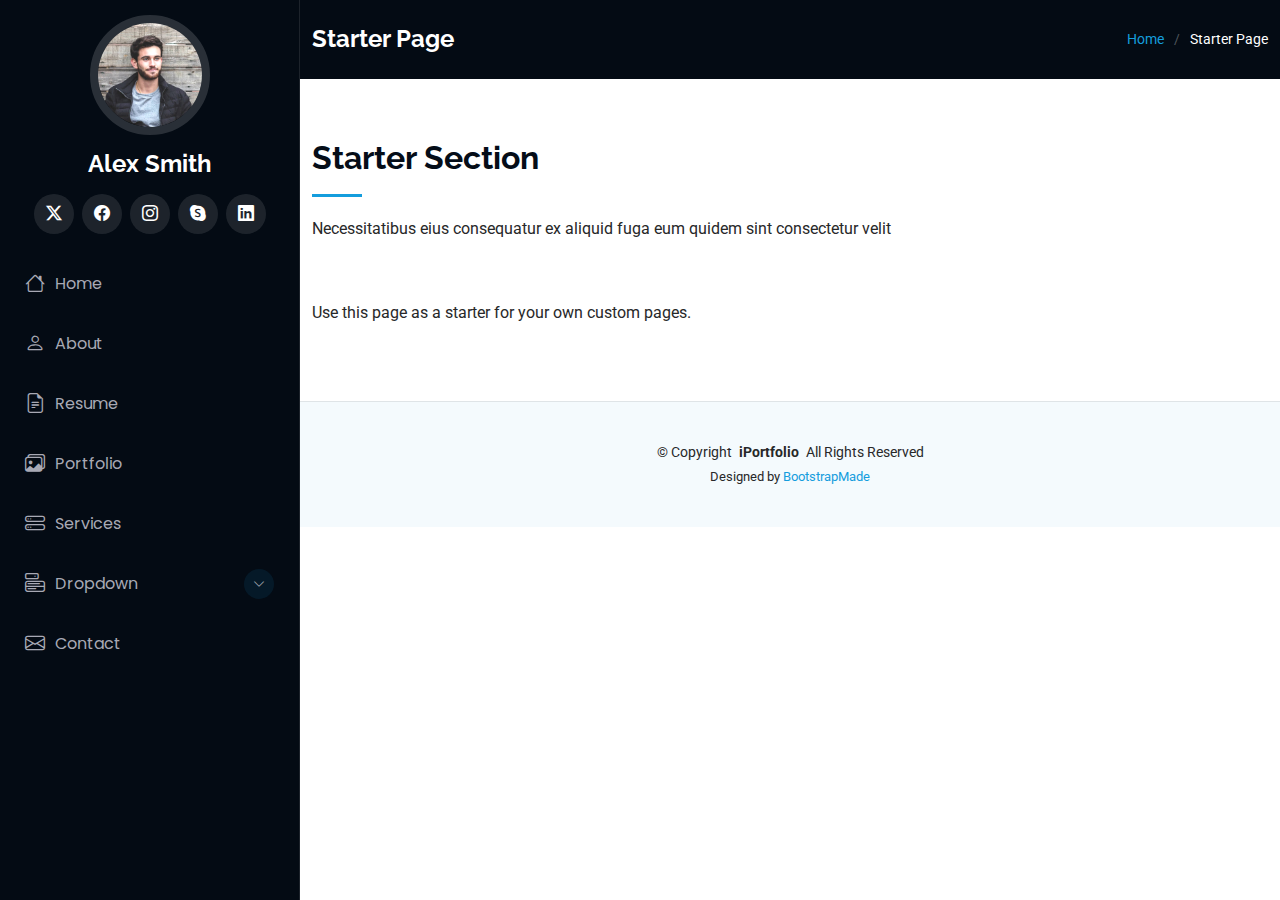
<file: starter-page.html>
<!DOCTYPE html>
<html lang="en">

<head>
  <meta charset="utf-8">
  <meta content="width=device-width, initial-scale=1.0" name="viewport">
  <title>Starter Page - iPortfolio Bootstrap Template</title>
  <meta content="" name="description">
  <meta content="" name="keywords">

  <!-- Favicons -->
  <link href="assets/img/favicon.png" rel="icon">
  <link href="assets/img/apple-touch-icon.png" rel="apple-touch-icon">

  <!-- Fonts -->
  <link href="https://fonts.googleapis.com" rel="preconnect">
  <link href="https://fonts.gstatic.com" rel="preconnect" crossorigin>
  <link href="https://fonts.googleapis.com/css2?family=Roboto:ital,wght@0,100;0,300;0,400;0,500;0,700;0,900;1,100;1,300;1,400;1,500;1,700;1,900&family=Poppins:ital,wght@0,100;0,200;0,300;0,400;0,500;0,600;0,700;0,800;0,900;1,100;1,200;1,300;1,400;1,500;1,600;1,700;1,800;1,900&family=Raleway:ital,wght@0,100;0,200;0,300;0,400;0,500;0,600;0,700;0,800;0,900;1,100;1,200;1,300;1,400;1,500;1,600;1,700;1,800;1,900&display=swap" rel="stylesheet">

  <!-- Vendor CSS Files -->
  <link href="assets/vendor/bootstrap/css/bootstrap.min.css" rel="stylesheet">
  <link href="assets/vendor/bootstrap-icons/bootstrap-icons.css" rel="stylesheet">
  <link href="assets/vendor/aos/aos.css" rel="stylesheet">
  <link href="assets/vendor/glightbox/css/glightbox.min.css" rel="stylesheet">
  <link href="assets/vendor/swiper/swiper-bundle.min.css" rel="stylesheet">

  <!-- Main CSS File -->
  <link href="assets/css/main.css" rel="stylesheet">

  <!-- =======================================================
  * Template Name: iPortfolio
  * Template URL: https://bootstrapmade.com/iportfolio-bootstrap-portfolio-websites-template/
  * Updated: Jun 29 2024 with Bootstrap v5.3.3
  * Author: BootstrapMade.com
  * License: https://bootstrapmade.com/license/
  ======================================================== -->
</head>

<body class="starter-page-page">

  <header id="header" class="header dark-background d-flex flex-column">
    <i class="header-toggle d-xl-none bi bi-list"></i>

    <div class="profile-img">
      <img src="assets/img/my-profile-img.jpg" alt="" class="img-fluid rounded-circle">
    </div>

    <a href="index.html" class="logo d-flex align-items-center justify-content-center">
      <!-- Uncomment the line below if you also wish to use an image logo -->
      <!-- <img src="assets/img/logo.png" alt=""> -->
      <h1 class="sitename">Alex Smith</h1>
    </a>

    <div class="social-links text-center">
      <a href="#" class="twitter"><i class="bi bi-twitter-x"></i></a>
      <a href="#" class="facebook"><i class="bi bi-facebook"></i></a>
      <a href="#" class="instagram"><i class="bi bi-instagram"></i></a>
      <a href="#" class="google-plus"><i class="bi bi-skype"></i></a>
      <a href="#" class="linkedin"><i class="bi bi-linkedin"></i></a>
    </div>

    <nav id="navmenu" class="navmenu">
      <ul>
        <li><a href="#hero"><i class="bi bi-house navicon"></i>Home</a></li>
        <li><a href="#about"><i class="bi bi-person navicon"></i> About</a></li>
        <li><a href="#resume"><i class="bi bi-file-earmark-text navicon"></i> Resume</a></li>
        <li><a href="#portfolio"><i class="bi bi-images navicon"></i> Portfolio</a></li>
        <li><a href="#services"><i class="bi bi-hdd-stack navicon"></i> Services</a></li>
        <li class="dropdown"><a href="#"><i class="bi bi-menu-button navicon"></i> <span>Dropdown</span> <i class="bi bi-chevron-down toggle-dropdown"></i></a>
          <ul>
            <li><a href="#">Dropdown 1</a></li>
            <li class="dropdown"><a href="#"><span>Deep Dropdown</span> <i class="bi bi-chevron-down toggle-dropdown"></i></a>
              <ul>
                <li><a href="#">Deep Dropdown 1</a></li>
                <li><a href="#">Deep Dropdown 2</a></li>
                <li><a href="#">Deep Dropdown 3</a></li>
                <li><a href="#">Deep Dropdown 4</a></li>
                <li><a href="#">Deep Dropdown 5</a></li>
              </ul>
            </li>
            <li><a href="#">Dropdown 2</a></li>
            <li><a href="#">Dropdown 3</a></li>
            <li><a href="#">Dropdown 4</a></li>
          </ul>
        </li>
        <li><a href="#contact"><i class="bi bi-envelope navicon"></i> Contact</a></li>
      </ul>
    </nav>

  </header>

  <main class="main">

    <!-- Page Title -->
    <div class="page-title dark-background">
      <div class="container d-lg-flex justify-content-between align-items-center">
        <h1 class="mb-2 mb-lg-0">Starter Page</h1>
        <nav class="breadcrumbs">
          <ol>
            <li><a href="index.html">Home</a></li>
            <li class="current">Starter Page</li>
          </ol>
        </nav>
      </div>
    </div><!-- End Page Title -->

    <!-- Starter Section Section -->
    <section id="starter-section" class="starter-section section">

      <!-- Section Title -->
      <div class="container section-title" data-aos="fade-up">
        <h2>Starter Section</h2>
        <p>Necessitatibus eius consequatur ex aliquid fuga eum quidem sint consectetur velit</p>
      </div><!-- End Section Title -->

      <div class="container" data-aos="fade-up">
        <p>Use this page as a starter for your own custom pages.</p>
      </div>

    </section><!-- /Starter Section Section -->

  </main>

  <footer id="footer" class="footer position-relative light-background">

    <div class="container">
      <div class="copyright text-center ">
        <p>© <span>Copyright</span> <strong class="px-1 sitename">iPortfolio</strong> <span>All Rights Reserved</span></p>
      </div>
      <div class="credits">
        <!-- All the links in the footer should remain intact. -->
        <!-- You can delete the links only if you've purchased the pro version. -->
        <!-- Licensing information: https://bootstrapmade.com/license/ -->
        <!-- Purchase the pro version with working PHP/AJAX contact form: [buy-url] -->
        Designed by <a href="https://bootstrapmade.com/">BootstrapMade</a>
      </div>
    </div>

  </footer>

  <!-- Scroll Top -->
  <a href="#" id="scroll-top" class="scroll-top d-flex align-items-center justify-content-center"><i class="bi bi-arrow-up-short"></i></a>

  <!-- Preloader -->
  <div id="preloader"></div>

  <!-- Vendor JS Files -->
  <script src="assets/vendor/bootstrap/js/bootstrap.bundle.min.js"></script>
  <script src="assets/vendor/php-email-form/validate.js"></script>
  <script src="assets/vendor/aos/aos.js"></script>
  <script src="assets/vendor/typed.js/typed.umd.js"></script>
  <script src="assets/vendor/purecounter/purecounter_vanilla.js"></script>
  <script src="assets/vendor/waypoints/noframework.waypoints.js"></script>
  <script src="assets/vendor/glightbox/js/glightbox.min.js"></script>
  <script src="assets/vendor/imagesloaded/imagesloaded.pkgd.min.js"></script>
  <script src="assets/vendor/isotope-layout/isotope.pkgd.min.js"></script>
  <script src="assets/vendor/swiper/swiper-bundle.min.js"></script>

  <!-- Main JS File -->
  <script src="assets/js/main.js"></script>

</body>

</html>
</file>
<file: assets/css/main.css>
/**
* Template Name: iPortfolio
* Template URL: https://bootstrapmade.com/iportfolio-bootstrap-portfolio-websites-template/
* Updated: Jun 29 2024 with Bootstrap v5.3.3
* Author: BootstrapMade.com
* License: https://bootstrapmade.com/license/
*/

/*--------------------------------------------------------------
# Font & Color Variables
# Help: https://bootstrapmade.com/color-system/
--------------------------------------------------------------*/
/* Fonts */
:root {
  --default-font: "Roboto",  system-ui, -apple-system, "Segoe UI", Roboto, "Helvetica Neue", Arial, "Noto Sans", "Liberation Sans", sans-serif, "Apple Color Emoji", "Segoe UI Emoji", "Segoe UI Symbol", "Noto Color Emoji";
  --heading-font: "Raleway",  sans-serif;
  --nav-font: "Poppins",  sans-serif;
}

/* Global Colors - The following color variables are used throughout the website. Updating them here will change the color scheme of the entire website */
:root { 
  --background-color: #ffffff; /* Background color for the entire website, including individual sections */
  --default-color: #272829; /* Default color used for the majority of the text content across the entire website */
  --heading-color: #050d18; /* Color for headings, subheadings and title throughout the website */
  --accent-color: #149ddd; /* Accent color that represents your brand on the website. It's used for buttons, links, and other elements that need to stand out */
  --surface-color: #ffffff; /* The surface color is used as a background of boxed elements within sections, such as cards, icon boxes, or other elements that require a visual separation from the global background. */
  --contrast-color: #ffffff; /* Contrast color for text, ensuring readability against backgrounds of accent, heading, or default colors. */
}

/* Nav Menu Colors - The following color variables are used specifically for the navigation menu. They are separate from the global colors to allow for more customization options */
:root {
  --nav-color: #a8a9b4;  /* The default color of the main navmenu links */
  --nav-hover-color: #ffffff; /* Applied to main navmenu links when they are hovered over or active */
  --nav-mobile-background-color: #040b14; /* Used as the background color for mobile navigation menu */
  --nav-dropdown-background-color: #040b14; /* Used as the background color for dropdown items that appear when hovering over primary navigation items */
  --nav-dropdown-color: #a8a9b4; /* Used for navigation links of the dropdown items in the navigation menu. */
  --nav-dropdown-hover-color: #ffffff; /* Similar to --nav-hover-color, this color is applied to dropdown navigation links when they are hovered over. */
}

/* Color Presets - These classes override global colors when applied to any section or element, providing reuse of the sam color scheme. */

.light-background {
  --background-color: #f4fafd;
  --surface-color: #ffffff;
}

.dark-background {
  --background-color: #040b14;
  --default-color: #ffffff;
  --heading-color: #ffffff;
  --surface-color: #151f2b;
  --contrast-color: #ffffff;
}

/* Smooth scroll */
:root {
  scroll-behavior: smooth;
}

/*--------------------------------------------------------------
# General Styling & Shared Classes
--------------------------------------------------------------*/
body {
  color: var(--default-color);
  background-color: var(--background-color);
  font-family: var(--default-font);
}

a {
  color: var(--accent-color);
  text-decoration: none;
  transition: 0.3s;
}

a:hover {
  color: color-mix(in srgb, var(--accent-color), transparent 25%);
  text-decoration: none;
}

h1,
h2,
h3,
h4,
h5,
h6 {
  color: var(--heading-color);
  font-family: var(--heading-font);
}

/* PHP Email Form Messages
------------------------------*/
.php-email-form .error-message {
  display: none;
  background: #df1529;
  color: #ffffff;
  text-align: left;
  padding: 15px;
  margin-bottom: 24px;
  font-weight: 600;
}

.php-email-form .sent-message {
  display: none;
  color: #ffffff;
  background: #059652;
  text-align: center;
  padding: 15px;
  margin-bottom: 24px;
  font-weight: 600;
}

.php-email-form .loading {
  display: none;
  background: var(--surface-color);
  text-align: center;
  padding: 15px;
  margin-bottom: 24px;
}

.php-email-form .loading:before {
  content: "";
  display: inline-block;
  border-radius: 50%;
  width: 24px;
  height: 24px;
  margin: 0 10px -6px 0;
  border: 3px solid var(--accent-color);
  border-top-color: var(--surface-color);
  animation: php-email-form-loading 1s linear infinite;
}
/* test */
.section-header {
  display: flex;
  flex-direction: column;
  align-items: center;
  text-align: center;
}

.icons {
  display: flex;
  justify-content: center;
  flex-wrap: wrap;
  gap: 1rem; /* Adjust spacing between icons as needed */
}

.icon-large {
    width: 52px;
    height: 52px;
}

.icon-large-width {
  width: 72px;
  height: 52px;
}

.icon-super-large {
  width: 72px;
  height: 72px;
}






/* endtest */

@keyframes php-email-form-loading {
  0% {
    transform: rotate(0deg);
  }

  100% {
    transform: rotate(360deg);
  }
}

/*--------------------------------------------------------------
# Global Header
--------------------------------------------------------------*/
.header {
  color: var(--default-color);
  background-color: var(--background-color);
  position: fixed;
  top: 0;
  left: 0;
  bottom: 0;
  padding: 0 15px;
  width: 300px;
  transition: all ease-in-out 0.3s;
  overflow-y: auto;
  z-index: 997;
  border-right: 1px solid color-mix(in srgb, var(--default-color), transparent 90%);
}

.header .profile-img img {
  margin: 15px auto;
  display: block;
  width: 120px;
  border: 8px solid color-mix(in srgb, var(--default-color), transparent 85%);
}

.header .logo {
  line-height: 1;
  margin-bottom: 15px;
}

.header .logo img {
  max-height: 32px;
  margin-right: 8px;
}

.header .logo h1 {
  font-size: 24px;
  margin: 0;
  font-weight: 700;
  color: var(--heading-color);
}

.header .social-links {
  margin: 0 0 20px 0;
}

.header .social-links a {
  font-size: 16px;
  display: inline-flex;
  align-items: center;
  justify-content: center;
  background: color-mix(in srgb, var(--default-color), transparent 90%);
  color: var(--default-color);
  margin: 0 2px;
  border-radius: 50%;
  text-align: center;
  width: 40px;
  height: 40px;
  transition: 0.3s;
}

.header .social-links a:hover {
  color: var(--contrast-color);
  background: var(--accent-color);
}

@media (min-width: 1200px) {

  .header~main,
  .header~#footer {
    margin-left: 300px;
  }
}

@media (max-width: 1199px) {
  .header {
    left: -100%;
  }
}

.header.header-show {
  left: 0;
}

.header .header-toggle {
  color: var(--contrast-color);
  background-color: var(--accent-color);
  font-size: 22px;
  display: flex;
  align-items: center;
  justify-content: center;
  width: 40px;
  height: 40px;
  border-radius: 50%;
  cursor: pointer;
  position: fixed;
  top: 15px;
  right: 15px;
  z-index: 9999;
  transition: background-color 0.3s;
}

.header .header-toggle:hover {
  color: var(--contrast-color);
  background-color: color-mix(in srgb, var(--accent-color) 90%, white 15%);
}

/*--------------------------------------------------------------
# Navigation Menu
--------------------------------------------------------------*/
.mobile-nav-toggle {
  display: none;
}

.navmenu {
  padding: 0;
  z-index: 9997;
}

.navmenu ul {
  list-style: none;
  padding: 0 0 20px 0;
  margin: 0;
}

.navmenu a,
.navmenu a:focus {
  color: var(--nav-color);
  padding: 15px 10px;
  font-family: var(--nav-font);
  font-size: 16px;
  font-weight: 400;
  display: flex;
  align-items: center;
  white-space: nowrap;
  transition: 0.3s;
  width: 100%;
}

.navmenu a .navicon,
.navmenu a:focus .navicon {
  font-size: 20px;
  margin-right: 10px;
}

.navmenu a .toggle-dropdown,
.navmenu a:focus .toggle-dropdown {
  font-size: 12px;
  line-height: 0;
  margin-left: auto;
  width: 30px;
  height: 30px;
  display: flex;
  align-items: center;
  justify-content: center;
  border-radius: 50%;
  transition: 0.3s;
  flex-shrink: 0;
  background-color: color-mix(in srgb, var(--accent-color), transparent 90%);
}

.navmenu a .toggle-dropdown:hover,
.navmenu a:focus .toggle-dropdown:hover {
  background-color: var(--accent-color);
  color: var(--contrast-color);
}

.navmenu a:hover,
.navmenu .active,
.navmenu .active:focus {
  color: var(--nav-hover-color);
}

.navmenu a:hover .navicon,
.navmenu .active .navicon,
.navmenu .active:focus .navicon {
  color: var(--accent-color);
}

.navmenu .active .toggle-dropdown,
.navmenu .active:focus .toggle-dropdown {
  background-color: var(--accent-color);
  color: var(--contrast-color);
  transform: rotate(180deg);
}

.navmenu .dropdown {
  display: block;
}

.navmenu .dropdown a,
.navmenu .dropdown a:focus {
  color: --nav-dropdown-color;
}

.navmenu .dropdown a:hover,
.navmenu .dropdown .active,
.navmenu .dropdown .active:focus {
  color: var(--nav-dropdown-hover-color);
}

.navmenu .dropdown ul {
  position: static;
  display: none;
  z-index: 99;
  padding: 5px 10px;
  margin: 5px 10px;
  background-color: var(--nav-dropdown-background-color);
  border: 1px solid color-mix(in srgb, var(--default-color), transparent 90%);
  box-shadow: none;
  transition: all 0.5s ease-in-out;
}

.navmenu .dropdown ul ul {
  background-color: rgba(33, 37, 41, 0.1);
}

.navmenu .dropdown>.dropdown-active {
  display: block;
  background-color: rgba(33, 37, 41, 0.03);
}

/*--------------------------------------------------------------
# Global Footer
--------------------------------------------------------------*/
.footer {
  color: var(--default-color);
  background-color: var(--background-color);
  font-size: 14px;
  padding: 40px 0;
  position: relative;
  border-top: 1px solid color-mix(in srgb, var(--default-color), transparent 90%);
}

.footer .copyright p {
  margin-bottom: 0;
}

.footer .credits {
  margin-top: 4px;
  font-size: 13px;
  text-align: center;
}

/*--------------------------------------------------------------
# Preloader
--------------------------------------------------------------*/
#preloader {
  position: fixed;
  inset: 0;
  z-index: 999999;
  overflow: hidden;
  background: var(--background-color);
  transition: all 0.6s ease-out;
}

#preloader:before {
  content: "";
  position: fixed;
  top: calc(50% - 30px);
  left: calc(50% - 30px);
  border: 6px solid #ffffff;
  border-color: var(--accent-color) transparent var(--accent-color) transparent;
  border-radius: 50%;
  width: 60px;
  height: 60px;
  animation: animate-preloader 1.5s linear infinite;
}

@keyframes animate-preloader {
  0% {
    transform: rotate(0deg);
  }

  100% {
    transform: rotate(360deg);
  }
}

/*--------------------------------------------------------------
# Scroll Top Button
--------------------------------------------------------------*/
.scroll-top {
  position: fixed;
  visibility: hidden;
  opacity: 0;
  right: 15px;
  bottom: -15px;
  z-index: 99999;
  background-color: var(--accent-color);
  width: 44px;
  height: 44px;
  border-radius: 50px;
  transition: all 0.4s;
}

.scroll-top i {
  font-size: 24px;
  color: var(--contrast-color);
  line-height: 0;
}

.scroll-top:hover {
  background-color: color-mix(in srgb, var(--accent-color), transparent 20%);
  color: var(--contrast-color);
}

.scroll-top.active {
  visibility: visible;
  opacity: 1;
  bottom: 15px;
}

/*--------------------------------------------------------------
# Disable aos animation delay on mobile devices
--------------------------------------------------------------*/
@media screen and (max-width: 768px) {
  [data-aos-delay] {
    transition-delay: 0 !important;
  }
}

/*--------------------------------------------------------------
# Global Page Titles & Breadcrumbs
--------------------------------------------------------------*/
.page-title {
  color: var(--default-color);
  background-color: var(--background-color);
  padding: 25px 0;
  position: relative;
}

.page-title h1 {
  font-size: 24px;
  font-weight: 700;
}

.page-title .breadcrumbs ol {
  display: flex;
  flex-wrap: wrap;
  list-style: none;
  padding: 0;
  margin: 0;
  font-size: 14px;
  font-weight: 400;
}

.page-title .breadcrumbs ol li+li {
  padding-left: 10px;
}

.page-title .breadcrumbs ol li+li::before {
  content: "/";
  display: inline-block;
  padding-right: 10px;
  color: color-mix(in srgb, var(--default-color), transparent 70%);
}

/*--------------------------------------------------------------
# Global Sections
--------------------------------------------------------------*/
section,
.section {
  color: var(--default-color);
  background-color: var(--background-color);
  padding: 60px 0;
  overflow: clip;
}

/*--------------------------------------------------------------
# Global Section Titles
--------------------------------------------------------------*/
.section-title {
  padding-bottom: 60px;
  position: relative;
}

.section-title h2 {
  font-size: 32px;
  font-weight: 700;
  margin-bottom: 20px;
  padding-bottom: 20px;
  position: relative;
}

.section-title h2:after {
  content: "";
  position: absolute;
  display: block;
  width: 50px;
  height: 3px;
  background: var(--accent-color);
  left: 0;
  bottom: 0;
}

.section-title p {
  margin-bottom: 0;
}

/*--------------------------------------------------------------
# Hero Section
--------------------------------------------------------------*/
.hero {
  width: 100%;
  min-height: 100vh;
  position: relative;
  padding: 80px 0;
  display: flex;
  align-items: center;
  justify-content: center;
}

.hero img {
  position: absolute;
  inset: 0;
  display: block;
  width: 100%;
  height: 100%;
  object-fit: cover;
  z-index: 1;
}

.hero:before {
  content: "";
  background: color-mix(in srgb, var(--background-color), transparent 70%);
  position: absolute;
  inset: 0;
  z-index: 2;
}

.hero .container {
  position: absolute; /* Thay đổi từ relative thành absolute để điều chỉnh vị trí chính xác */
  left: 25%; /* Di chuyển container sang bên phải */
  top: 10%; /* Di chuyển container lên trên từ cạnh trên của section hero */
  transform: translateY(-10%); /* Dịch lên thêm một chút, điều chỉnh giá trị nếu cần */
  z-index: 3; /* Đảm bảo container nằm trên hình ảnh nền */
  text-align: center; /* Căn giữa nội dung bên trong container */
}

.hero h2 {
  margin: 0;
  font-size: 64px;
  font-weight: 700;
}

.hero p {
  margin: 5px 0 0 0;
  font-size: 26px;
}

.hero p span {
  letter-spacing: 1px;
  border-bottom: 2px solid var(--accent-color);
}


.hero .social-links {
  margin-top: 25px;
}

.hero .social-links a {
  font-size: 24px;
  display: inline-block;
  color: color-mix(in srgb, var(--default-color), transparent 50%);
  line-height: 1;
  margin-right: 20px;
  transition: 0.3s;
}

.hero .social-links a:hover {
  color: var(--accent-color);
}

@media (max-width: 768px) {
  .hero h2 {
    font-size: 32px;
  }

  .hero p {
    font-size: 20px;
  }
}

/*--------------------------------------------------------------
# About Section
--------------------------------------------------------------*/
.about .content h2 {
  font-weight: 700;
  font-size: 24px;
}

.about .content ul {
  list-style: none;
  padding: 0;
}

.about .content ul li {
  margin-bottom: 20px;
  display: flex;
  align-items: center;
}

.about .content ul strong {
  margin-right: 10px;
}

.about .content ul i {
  font-size: 16px;
  margin-right: 5px;
  color: var(--accent-color);
  line-height: 0;
}

/*--------------------------------------------------------------
# Stats Section
--------------------------------------------------------------*/
.stats .stats-item {
  padding: 30px;
  width: 100%;
}

.stats .stats-item i {
  color: var(--accent-color);
  display: block;
  font-size: 44px;
  float: left;
  line-height: 0;
}

.stats .stats-item .purecounter {
  color: var(--heading-color);
  font-size: 48px;
  line-height: 40px;
  display: block;
  font-weight: 700;
  margin-left: 60px;
}

.stats .stats-item p {
  color: color-mix(in srgb, var(--default-color), transparent 40%);
  padding: 15px 0 0 0;
  margin: 0 0 0 60px;
  font-family: var(--heading-font);
  font-size: 14px;
}

/*--------------------------------------------------------------
# Skills Section
--------------------------------------------------------------*/
.skills .progress {
  height: 60px;
  display: block;
  background: none;
  border-radius: 0;
}

.skills .progress .skill {
  color: var(--heading-color);
  padding: 0;
  margin: 0 0 6px 0;
  text-transform: uppercase;
  display: block;
  font-weight: 600;
  font-family: var(--heading-font);
}

.skills .progress .skill .val {
  float: right;
  font-style: normal;
}

.skills .progress-bar-wrap {
  background: color-mix(in srgb, var(--default-color), transparent 90%);
  height: 10px;
}

.skills .progress-bar {
  width: 1px;
  height: 10px;
  transition: 0.9s;
  background-color: var(--accent-color);
}

/*--------------------------------------------------------------
# Resume Section
--------------------------------------------------------------*/
.resume .resume-title {
  color: var(--heading-color);
  font-size: 26px;
  font-weight: 700;
  margin-top: 20px;
  margin-bottom: 20px;
}

.resume .resume-item {
  padding: 0 0 20px 20px;
  margin-top: -2px;
  border-left: 2px solid var(--accent-color);
  position: relative;
}

.resume .resume-item h4 {
  line-height: 18px;
  font-size: 18px;
  font-weight: 600;
  /* text-transform: uppercase; */
  color: color-mix(in srgb, var(--default-color), transparent 20%);
  margin-bottom: 10px;
}

.resume .resume-item span {
  line-height: 18px;
  font-size: 18px;
  font-weight: 600;
  text-transform: uppercase;
  color: color-mix(in srgb, var(--default-color), transparent 20%);
  margin-bottom: 10px;
}

.resume .resume-item h5 {
  font-size: 16px;
  padding: 5px 15px;
  display: inline-block;
  font-weight: 600;
  margin-bottom: 10px;
}

.resume .resume-item ul {
  padding-left: 20px;
}

.resume .resume-item ul li {
  padding-bottom: 10px;
}

.resume .resume-item:last-child {
  padding-bottom: 0;
}

.resume .resume-item::before {
  content: "";
  position: absolute;
  width: 16px;
  height: 16px;
  border-radius: 50px;
  left: -9px;
  top: 0;
  background: var(--background-color);
  border: 2px solid var(--accent-color);
}

/*--------------------------------------------------------------
# Portfolio Section
--------------------------------------------------------------*/
.portfolio .portfolio-filters {
  padding: 0;
  margin: 0 auto 20px auto;
  list-style: none;
  text-align: center;
}

.portfolio .portfolio-filters li {
  cursor: pointer;
  display: inline-block;
  padding: 0;
  font-size: 14px;
  font-weight: 400;
  margin: 0 10px;
  line-height: 1;
  text-transform: uppercase;
  margin-bottom: 10px;
  transition: all 0.3s ease-in-out;
}

.portfolio .portfolio-filters li:hover,
.portfolio .portfolio-filters li.filter-active {
  color: var(--accent-color);
}

.portfolio .portfolio-filters li:first-child {
  margin-left: 0;
}

.portfolio .portfolio-filters li:last-child {
  margin-right: 0;
}

@media (max-width: 575px) {
  .portfolio .portfolio-filters li {
    font-size: 14px;
    margin: 0 5px;
  }
}

.portfolio .portfolio-content {
  position: relative;
  overflow: hidden;
}

.portfolio .portfolio-content img {
  transition: 0.3s;
}

.portfolio .portfolio-content .portfolio-info {
  opacity: 0;
  position: absolute;
  inset: 0;
  z-index: 3;
  transition: all ease-in-out 0.3s;
  background: rgba(0, 0, 0, 0.6);
  padding: 15px;
}

.portfolio .portfolio-content .portfolio-info h4 {
  font-size: 14px;
  padding: 5px 10px;
  font-weight: 400;
  color: #ffffff;
  display: inline-block;
  background-color: var(--accent-color);
}

.portfolio .portfolio-content .portfolio-info p {
  position: absolute;
  bottom: 10px;
  text-align: center;
  display: inline-block;
  left: 0;
  right: 0;
  font-size: 16px;
  font-weight: 600;
  color: rgba(255, 255, 255, 0.8);
}

.portfolio .portfolio-content .portfolio-info .preview-link,
.portfolio .portfolio-content .portfolio-info .details-link {
  position: absolute;
  left: calc(50% - 40px);
  font-size: 26px;
  top: calc(50% - 14px);
  color: #fff;
  transition: 0.3s;
  line-height: 1.2;
}

.portfolio .portfolio-content .portfolio-info .preview-link:hover,
.portfolio .portfolio-content .portfolio-info .details-link:hover {
  color: var(--accent-color);
}

.portfolio .portfolio-content .portfolio-info .details-link {
  left: 50%;
  font-size: 34px;
  line-height: 0;
}

.portfolio .portfolio-content:hover .portfolio-info {
  opacity: 1;
}

.portfolio .portfolio-content:hover img {
  transform: scale(1.1);
}

/*--------------------------------------------------------------
# Services Section
--------------------------------------------------------------*/
.services .service-item {
  position: relative;
}

.services .service-item .icon {
  background: var(--accent-color);
  display: flex;
  align-items: center;
  justify-content: center;
  width: 54px;
  height: 54px;
  border-radius: 50%;
  transition: 0.5s;
  border: 1px solid var(--accent-color);
  margin-right: 20px;
}

.services .service-item .icon i {
  color: var(--contrast-color);
  font-size: 24px;
  line-height: 0;
}

.services .service-item:hover .icon {
  background: var(--surface-color);
}

.services .service-item:hover .icon i {
  color: var(--accent-color);
}

.services .service-item .title {
  font-weight: 700;
  margin-bottom: 15px;
  font-size: 18px;
}

.services .service-item .title a {
  color: var(--heading-color);
}

.services .service-item .title a:hover {
  color: var(--accent-color);
}

.services .service-item .description {
  line-height: 24px;
  font-size: 14px;
}

/*--------------------------------------------------------------
# Testimonials Section
--------------------------------------------------------------*/
.testimonials .testimonials-carousel,
.testimonials .testimonials-slider {
  overflow: hidden;
}

.testimonials .testimonial-item {
  box-sizing: content-box;
  text-align: center;
  min-height: 320px;
}

.testimonials .testimonial-item .testimonial-img {
  width: 90px;
  border-radius: 50%;
  margin: 0 auto;
}

.testimonials .testimonial-item h3 {
  font-size: 18px;
  font-weight: bold;
  margin: 10px 0 5px 0;
}

.testimonials .testimonial-item h4 {
  font-size: 14px;
  color: color-mix(in srgb, var(--default-color), transparent 20%);
  margin: 0;
}

.testimonials .testimonial-item .quote-icon-left,
.testimonials .testimonial-item .quote-icon-right {
  color: color-mix(in srgb, var(--accent-color), transparent 40%);
  font-size: 26px;
  line-height: 0;
}

.testimonials .testimonial-item .quote-icon-left {
  display: inline-block;
  left: -5px;
  position: relative;
}

.testimonials .testimonial-item .quote-icon-right {
  display: inline-block;
  right: -5px;
  position: relative;
  top: 10px;
  transform: scale(-1, -1);
}

.testimonials .testimonial-item p {
  font-style: italic;
  margin: 0 15px 15px 15px;
  padding: 20px;
  background-color: var(--surface-color);
  position: relative;
  margin-bottom: 35px;
  border-radius: 6px;
  box-shadow: 0px 2px 15px rgba(0, 0, 0, 0.1);
}

.testimonials .testimonial-item p::after {
  content: "";
  width: 0;
  height: 0;
  border-top: 20px solid var(--surface-color);
  border-right: 20px solid transparent;
  border-left: 20px solid transparent;
  position: absolute;
  bottom: -20px;
  left: calc(50% - 20px);
}

.testimonials .swiper-wrapper {
  height: auto;
}

.testimonials .swiper-pagination {
  margin-top: 40px;
  position: relative;
}

.testimonials .swiper-pagination .swiper-pagination-bullet {
  width: 12px;
  height: 12px;
  background-color: var(--background-color);
  opacity: 1;
  border: 1px solid var(--accent-color);
}

.testimonials .swiper-pagination .swiper-pagination-bullet-active {
  background-color: var(--accent-color);
}

/*--------------------------------------------------------------
# Contact Section
--------------------------------------------------------------*/
.contact .info-wrap {
  background-color: var(--surface-color);
  box-shadow: 0px 0px 20px rgba(0, 0, 0, 0.1);
  padding: 30px;
}

@media (max-width: 575px) {
  .contact .info-wrap {
    padding: 20px;
  }
}

.contact .info-item {
  margin-bottom: 40px;
}

.contact .info-item i {
  font-size: 20px;
  color: var(--accent-color);
  background: color-mix(in srgb, var(--accent-color), transparent 92%);
  width: 44px;
  height: 44px;
  display: flex;
  justify-content: center;
  align-items: center;
  border-radius: 50px;
  transition: all 0.3s ease-in-out;
  margin-right: 15px;
}

#github_icon {
  font-size: 20px;
  width: 44px;
  height: 44px;
  display: flex;
  justify-content: center;
  align-items: center;
  border-radius: 50px;
  transition: all 0.3s ease-in-out;
  margin-right: 15px;
}

.contact .info-item h3 {
  padding: 0;
  font-size: 18px;
  font-weight: 700;
  margin-bottom: 5px;
}

.contact .info-item p {
  padding: 0;
  margin-bottom: 0;
  font-size: 14px;
}

.contact .info-item-git i {
  font-size: 20px;
  /* color: var(--accent-color);
  background: color-mix(in srgb, var(--accent-color), transparent 92%); */
  width: 44px;
  height: 44px;
  display: flex;
  justify-content: center;
  align-items: center;
  border-radius: 50px;
  transition: all 0.3s ease-in-out;
  margin-right: 15px;
}


.contact .info-item:hover i {
  background: var(--accent-color);
  color: var(--contrast-color);
}

.contact .php-email-form {
  background-color: var(--surface-color);
  height: 100%;
  padding: 30px;
  box-shadow: 0px 0px 20px rgba(0, 0, 0, 0.1);
}

@media (max-width: 575px) {
  .contact .php-email-form {
    padding: 20px;
  }
}

.contact .php-email-form input[type=text],
.contact .php-email-form input[type=email],
.contact .php-email-form textarea {
  font-size: 14px;
  padding: 10px 15px;
  box-shadow: none;
  border-radius: 0;
  color: var(--default-color);
  background-color: var(--surface-color);
  border-color: color-mix(in srgb, var(--default-color), transparent 80%);
}

.contact .php-email-form input[type=text]:focus,
.contact .php-email-form input[type=email]:focus,
.contact .php-email-form textarea:focus {
  border-color: var(--accent-color);
}

.contact .php-email-form input[type=text]::placeholder,
.contact .php-email-form input[type=email]::placeholder,
.contact .php-email-form textarea::placeholder {
  color: color-mix(in srgb, var(--default-color), transparent 70%);
}

.contact .php-email-form button[type=submit] {
  color: var(--contrast-color);
  background: var(--accent-color);
  border: 0;
  padding: 10px 30px;
  transition: 0.4s;
  border-radius: 50px;
}

.contact .php-email-form button[type=submit]:hover {
  background: color-mix(in srgb, var(--accent-color), transparent 25%);
}

/*--------------------------------------------------------------
# Portfolio Details Section
--------------------------------------------------------------*/
.portfolio-details .portfolio-details-slider img {
  width: 100%;
}

.portfolio-details .portfolio-details-slider .swiper-pagination {
  margin-top: 20px;
  position: relative;
}

.portfolio-details .portfolio-details-slider .swiper-pagination .swiper-pagination-bullet {
  width: 12px;
  height: 12px;
  background-color: color-mix(in srgb, var(--default-color), transparent 85%);
  opacity: 1;
}

.portfolio-details .portfolio-details-slider .swiper-pagination .swiper-pagination-bullet-active {
  background-color: var(--accent-color);
}

.portfolio-details .portfolio-info {
  padding: 30px;
  box-shadow: 0px 0 30px rgba(0, 0, 0, 0.1);
}

.portfolio-details .portfolio-info h3 {
  font-size: 22px;
  font-weight: 700;
  margin-bottom: 20px;
  padding-bottom: 20px;
  border-bottom: 1px solid color-mix(in srgb, var(--default-color), transparent 85%);
}

.portfolio-details .portfolio-info ul {
  list-style: none;
  padding: 0;
  font-size: 15px;
}

.portfolio-details .portfolio-info ul li+li {
  margin-top: 10px;
}

.portfolio-details .portfolio-description {
  padding-top: 30px;
}

.portfolio-details .portfolio-description h2 {
  font-size: 26px;
  font-weight: 700;
  margin-bottom: 20px;
}

.portfolio-details .portfolio-description p {
  padding: 0;
  color: color-mix(in srgb, var(--default-color), transparent 30%);
}

/*--------------------------------------------------------------
# Service Details Section
--------------------------------------------------------------*/
.service-details .services-list {
  padding: 10px 30px;
  border: 1px solid color-mix(in srgb, var(--default-color), transparent 90%);
  margin-bottom: 20px;
}

.service-details .services-list a {
  display: block;
  line-height: 1;
  padding: 8px 0 8px 15px;
  border-left: 3px solid color-mix(in srgb, var(--default-color), transparent 70%);
  margin: 20px 0;
  color: color-mix(in srgb, var(--default-color), transparent 20%);
  transition: 0.3s;
}

.service-details .services-list a.active {
  color: var(--heading-color);
  font-weight: 700;
  border-color: var(--accent-color);
}

.service-details .services-list a:hover {
  border-color: var(--accent-color);
}

.service-details .services-img {
  margin-bottom: 20px;
}

.service-details h3 {
  font-size: 26px;
  font-weight: 700;
}

.service-details h4 {
  font-size: 20px;
  font-weight: 700;
}

.service-details p {
  font-size: 15px;
}

.service-details ul {
  list-style: none;
  padding: 0;
  font-size: 15px;
}

.service-details ul li {
  padding: 5px 0;
  display: flex;
  align-items: center;
}

.service-details ul i {
  font-size: 20px;
  margin-right: 8px;
  color: var(--accent-color);
}

/*--------------------------------------------------------------
# Starter Section Section
--------------------------------------------------------------*/
.starter-section {
  /* Add your styles here */
}
</file>
